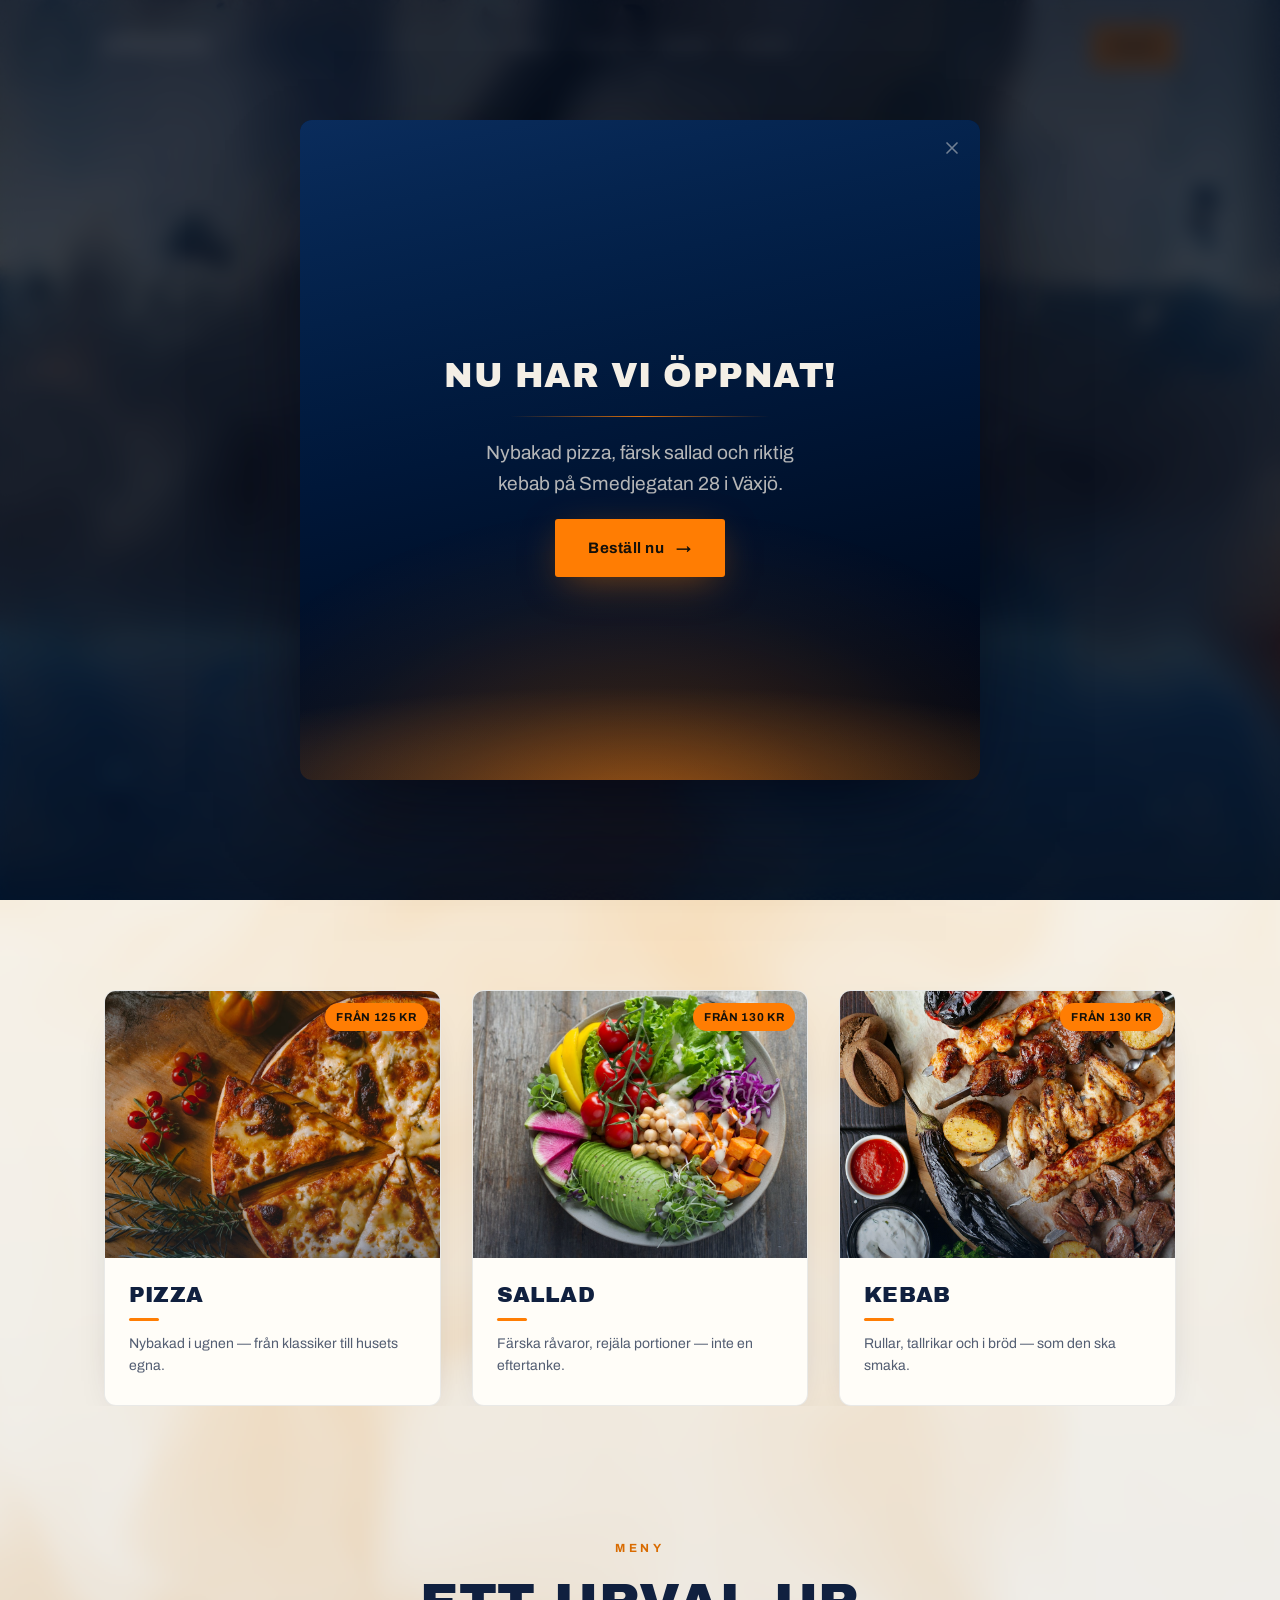
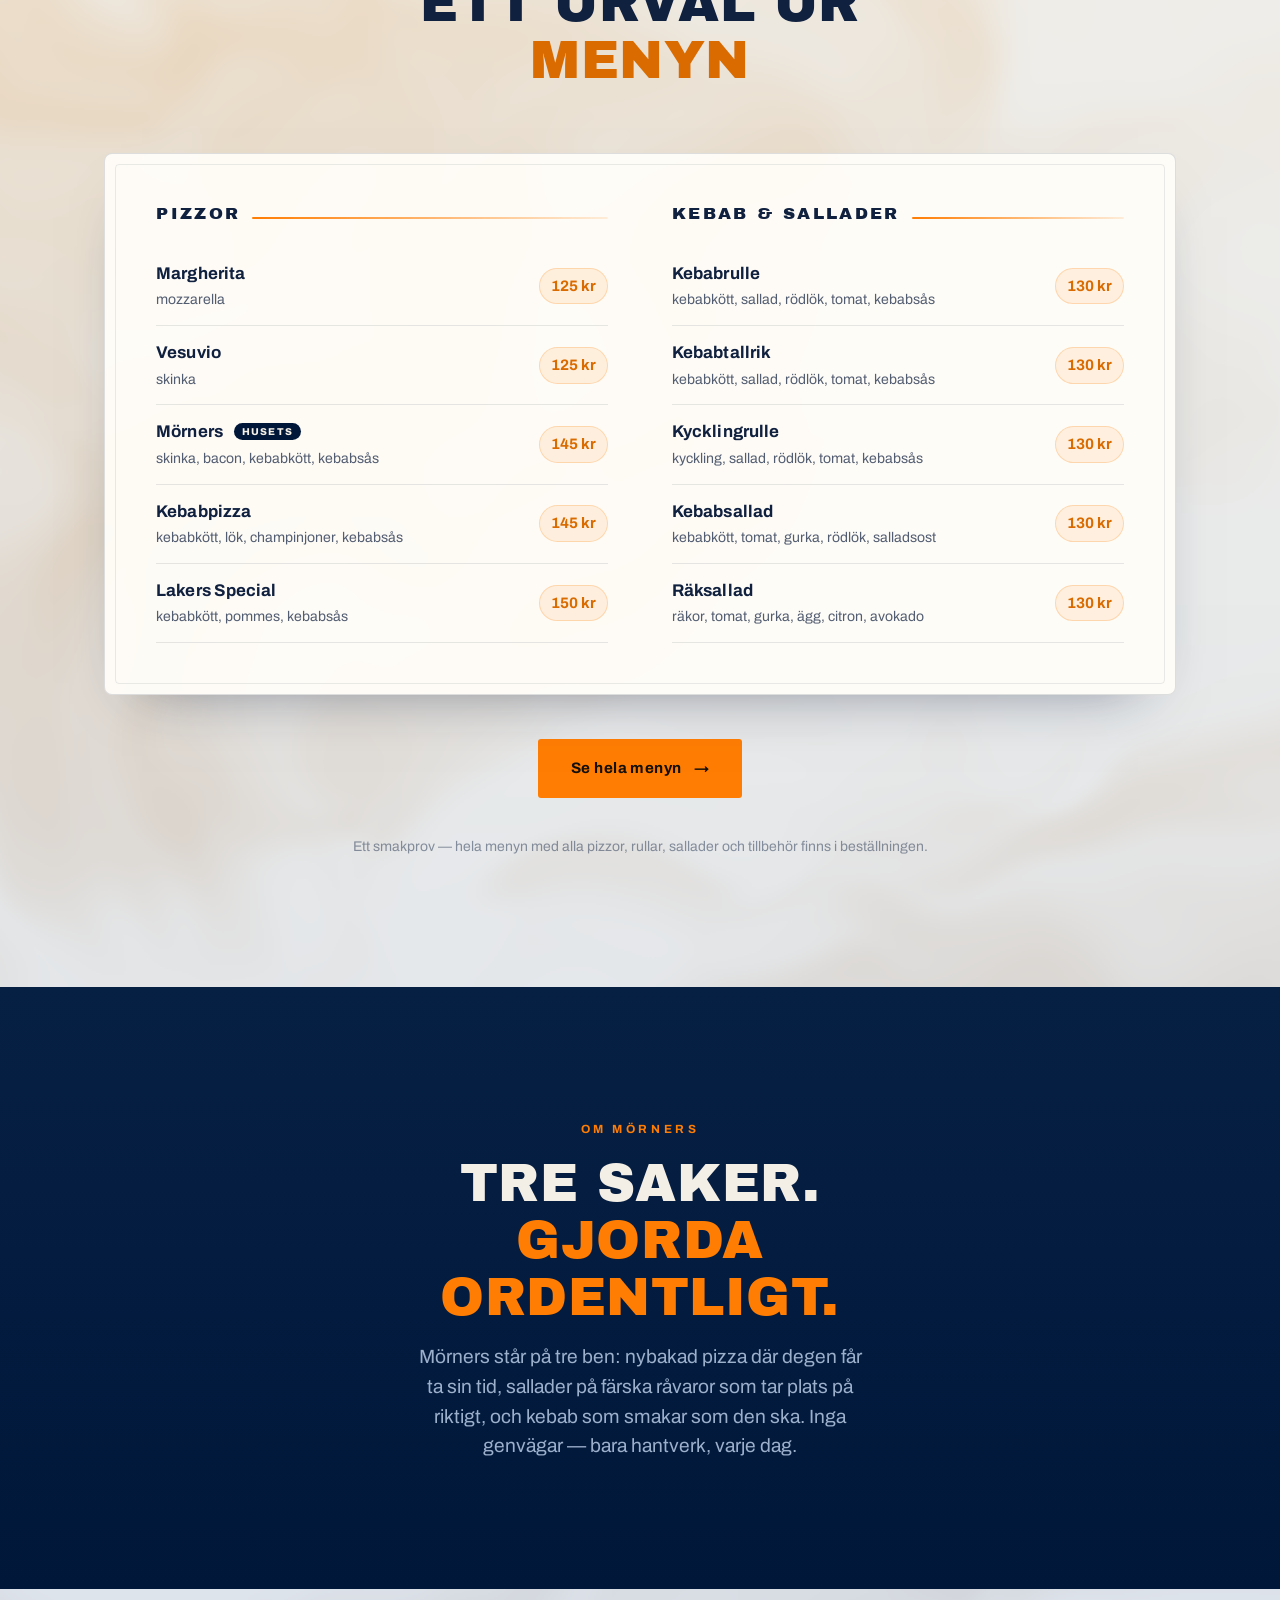
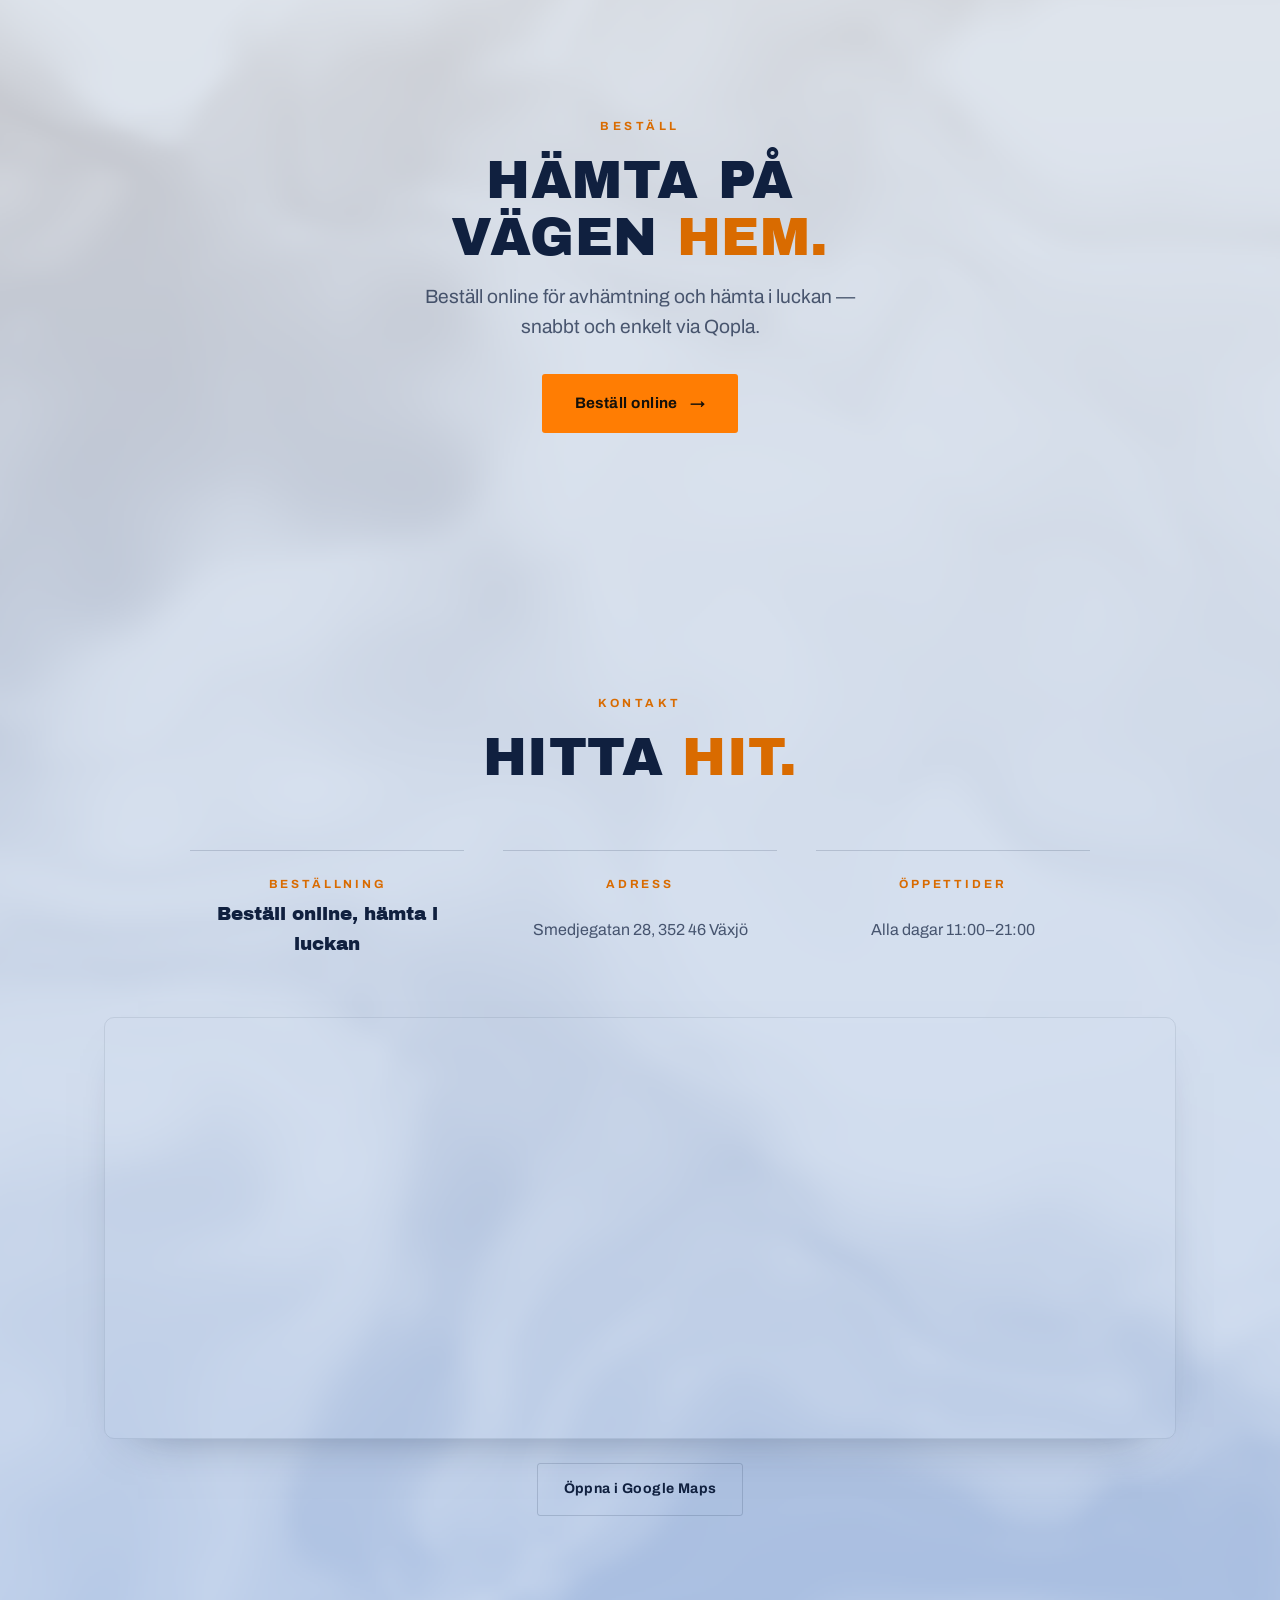
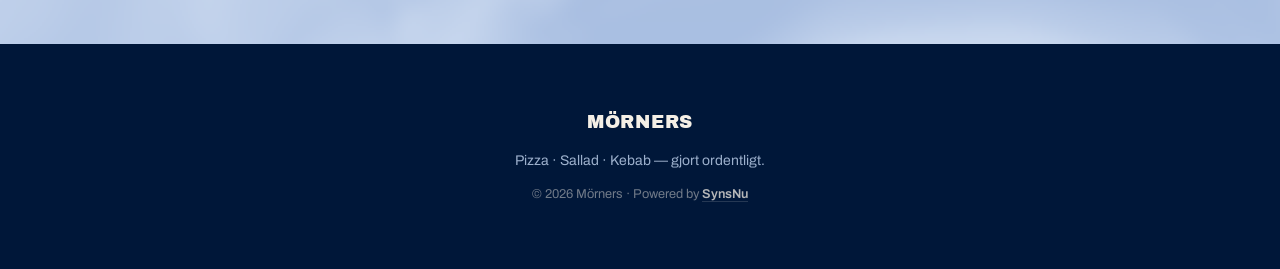
<file: index.html>
<!DOCTYPE html>
<html lang="sv">
<head>
<meta charset="UTF-8">
<meta name="viewport" content="width=device-width, initial-scale=1">
<script>document.documentElement.className += ' js';</script>

<title>Mörners — Pizza · Sallad · Kebab</title>
<meta name="description" content="Mörners i Växjö — nybakad pizza, färsk sallad och riktig kebab på Smedjegatan 28. Öppet alla dagar 11–21. Beställ online för avhämtning.">
<meta name="theme-color" content="#001739">

<meta property="og:title" content="Mörners — Pizza · Sallad · Kebab">
<meta property="og:description" content="Nybakad pizza, färsk sallad och riktig kebab i Växjö. Beställ online för avhämtning.">
<meta property="og:type" content="restaurant">
<meta property="og:locale" content="sv_SE">
<meta property="og:url" content="https://morners-launch.vercel.app/">
<meta property="og:site_name" content="Mörners">
<meta property="og:image" content="https://morners-launch.vercel.app/assets/og-image.jpg">
<meta property="og:image:width" content="1200">
<meta property="og:image:height" content="630">
<meta property="og:image:alt" content="Mörners — Pizza, Sallad, Kebab i Växjö">
<meta name="twitter:card" content="summary_large_image">
<meta name="twitter:title" content="Mörners — Pizza · Sallad · Kebab">
<meta name="twitter:description" content="Nybakad pizza, färsk sallad och riktig kebab i Växjö. Beställ online för avhämtning.">
<meta name="twitter:image" content="https://morners-launch.vercel.app/assets/og-image.jpg">
<link rel="canonical" href="https://morners-launch.vercel.app/">
<meta name="robots" content="index, follow">
<meta name="geo.region" content="SE-G">
<meta name="geo.placename" content="Växjö">
<script type="application/ld+json">
{ "@context":"https://schema.org","@type":"Restaurant",
  "name":"Mörners",
  "servesCuisine":["Pizza","Salad","Kebab"],
  "address":{"@type":"PostalAddress","streetAddress":"Smedjegatan 28","postalCode":"352 46","addressLocality":"Växjö","addressCountry":"SE"},
  "menu":"https://qopla.com/restaurant/morners/qEQ3g3j42O/order",
  "potentialAction":{"@type":"OrderAction","target":{"@type":"EntryPoint","urlTemplate":"https://qopla.com/restaurant/morners/qEQ3g3j42O/order","inLanguage":"sv-SE","actionPlatform":["http://schema.org/DesktopWebPlatform","http://schema.org/MobileWebPlatform"]},"deliveryMethod":"http://purl.org/goodrelations/v1#DirectPickup"},
  "openingHoursSpecification":[{"@type":"OpeningHoursSpecification","dayOfWeek":["Monday","Tuesday","Wednesday","Thursday","Friday","Saturday","Sunday"],"opens":"11:00","closes":"21:00"}],
  "description":"Nybakad pizza, färsk sallad och riktig kebab i Växjö. Beställ online för avhämtning."
}
</script>

<link rel="icon" type="image/png" sizes="32x32" href="assets/icons/favicon-32.png">
<link rel="icon" type="image/png" sizes="512x512" href="assets/icons/favicon-512.png">
<link rel="apple-touch-icon" href="assets/icons/apple-touch-icon.png">
<link rel="manifest" href="site.webmanifest">
<link rel="preconnect" href="https://fonts.googleapis.com">
<link rel="preconnect" href="https://fonts.gstatic.com" crossorigin>
<link rel="stylesheet" href="https://fonts.googleapis.com/css2?family=Archivo+Black&family=Archivo:wght@400;500;600;700&display=swap">
<link rel="stylesheet" href="styles/app.css">
</head>

<body>


<a class="skip" href="#main">Hoppa till innehåll</a>

<!-- NAV -->
<header class="nav" id="nav">
  <div class="nav__in wrap">
    <a class="brand" href="#top" aria-label="Mörners">Mörners</a>
    <nav class="nav__links" aria-label="Huvudmeny">
      <a href="#meny">Meny</a>
      <a href="#om">Om oss</a>
      <a href="#bestall">Beställ</a>
      <a href="#kontakt">Kontakt</a>
    </nav>
    <a class="btn btn--primary nav__cta" href="#" data-qopla>Beställ</a>
    <button class="burger" id="burger" aria-label="Öppna meny" aria-expanded="false" aria-controls="drawer"><span></span><span></span><span></span></button>
  </div>
</header>

<!-- DRAWER -->
<div class="drawer" id="drawer" aria-label="Mobilmeny">
  <a href="#meny" data-close>Meny</a>
  <a href="#om" data-close>Om oss</a>
  <a href="#bestall" data-close>Beställ</a>
  <a href="#kontakt" data-close>Kontakt</a>
  <a class="btn btn--primary" href="#" data-qopla>Beställ online</a>
</div>

<main id="main">

  <!-- HERO — logotypen är hjälten, glöd bakom -->
  <section class="hero" id="top">
    <img class="hero__bg" src="assets/photos/beer-hero.jpg" alt="" aria-hidden="true" fetchpriority="high">
    <div class="hero__tint" aria-hidden="true"></div>
    <div class="wrap hero__in">
      <h1 class="hero__h1"><img class="hero__logo" src="assets/morners-logo.png" alt="Mörners — Pizza, Sallad, Kebab i Växjö" fetchpriority="high"></h1>
      <p class="hero__open" data-reveal><span class="tick" aria-hidden="true"></span>Nybakat · Färskt · Riktigt<span class="tick" aria-hidden="true"></span></p>
      <p class="hero__lead" data-reveal>Nybakad pizza, färsk sallad och riktig kebab — gjort ordentligt, varje gång.</p>
      <div class="hero__cta" data-reveal>
        <a class="btn btn--primary btn--lg" href="#" data-qopla>Beställ online <span aria-hidden="true">→</span></a>
        <a class="btn btn--ghost btn--lg" href="#meny">Se menyn</a>
      </div>
      <p class="hero__badge" data-reveal>Smedjegatan 28, Växjö · Beställ online för avhämtning och hämta i luckan.</p>
    </div>
  </section>

  <!-- MATTRIO -->
  <section class="foodtrio" aria-label="Pizza, sallad och kebab" data-fog>
    <div class="wrap">
      <div class="foodtrio__grid" data-stagger>
        <figure class="food" data-reveal>
          <div class="food__img"><img src="assets/photos/pizza.jpg" alt="Nybakad pizza med smält ost" loading="lazy" decoding="async"><span class="food__from">från 125 kr</span></div>
          <figcaption class="food__body">
            <h3>Pizza</h3>
            <p>Nybakad i ugnen — från klassiker till husets egna.</p>
          </figcaption>
        </figure>
        <figure class="food" data-reveal>
          <div class="food__img"><img src="assets/photos/sallad.jpg" alt="Färsk sallad med avokado och grönsaker" loading="lazy" decoding="async"><span class="food__from">från 130 kr</span></div>
          <figcaption class="food__body">
            <h3>Sallad</h3>
            <p>Färska råvaror, rejäla portioner — inte en eftertanke.</p>
          </figcaption>
        </figure>
        <figure class="food" data-reveal>
          <div class="food__img"><img src="assets/photos/kebab.jpg" alt="Grillat kebabkött med tillbehör" loading="lazy" decoding="async"><span class="food__from">från 130 kr</span></div>
          <figcaption class="food__body">
            <h3>Kebab</h3>
            <p>Rullar, tallrikar och i bröd — som den ska smaka.</p>
          </figcaption>
        </figure>
      </div>
    </div>
  </section>

  <!-- MENY -->
  <section class="section menysec" id="meny" data-fog>
    <div class="wrap">
      <div class="head center" data-reveal>
        <p class="tag">Meny</p>
        <h2>Ett urval ur <span class="em">menyn</span></h2>
      </div>

      <div class="menukort">
        <div class="menu">
          <div class="menu__col">
            <h3 class="menu__cat" data-reveal>Pizzor</h3>
            <div data-stagger>
              <div class="mrow" data-reveal><span class="mrow__t">Margherita</span><span class="mrow__d">mozzarella</span><span class="mrow__p">125 kr</span></div>
              <div class="mrow" data-reveal><span class="mrow__t">Vesuvio</span><span class="mrow__d">skinka</span><span class="mrow__p">125 kr</span></div>
              <div class="mrow" data-reveal><span class="mrow__t">Mörners <i class="mrow__badge">husets</i></span><span class="mrow__d">skinka, bacon, kebabkött, kebabsås</span><span class="mrow__p">145 kr</span></div>
              <div class="mrow" data-reveal><span class="mrow__t">Kebabpizza</span><span class="mrow__d">kebabkött, lök, champinjoner, kebabsås</span><span class="mrow__p">145 kr</span></div>
              <div class="mrow" data-reveal><span class="mrow__t">Lakers Special</span><span class="mrow__d">kebabkött, pommes, kebabsås</span><span class="mrow__p">150 kr</span></div>
            </div>
          </div>
          <div class="menu__col">
            <h3 class="menu__cat" data-reveal>Kebab &amp; sallader</h3>
            <div data-stagger>
              <div class="mrow" data-reveal><span class="mrow__t">Kebabrulle</span><span class="mrow__d">kebabkött, sallad, rödlök, tomat, kebabsås</span><span class="mrow__p">130 kr</span></div>
              <div class="mrow" data-reveal><span class="mrow__t">Kebabtallrik</span><span class="mrow__d">kebabkött, sallad, rödlök, tomat, kebabsås</span><span class="mrow__p">130 kr</span></div>
              <div class="mrow" data-reveal><span class="mrow__t">Kycklingrulle</span><span class="mrow__d">kyckling, sallad, rödlök, tomat, kebabsås</span><span class="mrow__p">130 kr</span></div>
              <div class="mrow" data-reveal><span class="mrow__t">Kebabsallad</span><span class="mrow__d">kebabkött, tomat, gurka, rödlök, salladsost</span><span class="mrow__p">130 kr</span></div>
              <div class="mrow" data-reveal><span class="mrow__t">Räksallad</span><span class="mrow__d">räkor, tomat, gurka, ägg, citron, avokado</span><span class="mrow__p">130 kr</span></div>
            </div>
          </div>
        </div>
      </div>
      <div class="menu__more" data-reveal>
        <a class="btn btn--primary btn--lg" href="meny.html">Se hela menyn <span aria-hidden="true">→</span></a>
      </div>
      <p class="menu__note" data-reveal>Ett smakprov — hela menyn med alla pizzor, rullar, sallader och tillbehör finns i beställningen.</p>
    </div>
  </section>

  <!-- OM -->
  <section class="section omband" id="om">
    <div class="wrap omband__in">
      <p class="tag" data-reveal>Om Mörners</p>
      <h2 data-reveal>Tre saker. <span class="em">Gjorda ordentligt.</span></h2>
      <p class="lead" data-reveal>Mörners står på tre ben: nybakad pizza där degen får ta sin tid, sallader på färska råvaror som tar plats på riktigt, och kebab som smakar som den ska. Inga genvägar — bara hantverk, varje dag.</p>
    </div>
  </section>

  <!-- BESTÄLL -->
  <section class="section orderband" id="bestall" data-fog>
    <div class="wrap orderband__in">
      <p class="tag" data-reveal>Beställ</p>
      <h2 data-reveal>Hämta på vägen <span class="em">hem.</span></h2>
      <p class="lead" data-reveal>Beställ online för avhämtning och hämta i luckan — snabbt och enkelt via Qopla.</p>
      <div class="orderband__cta" data-reveal>
        <a class="btn btn--primary btn--lg" href="#" data-qopla>Beställ online <span aria-hidden="true">→</span></a>
      </div>
    </div>
  </section>

  <!-- KONTAKT -->
  <section class="section kontaktsec" id="kontakt" data-fog>
    <div class="wrap">
      <div class="head center" data-reveal>
        <p class="tag">Kontakt</p>
        <h2>Hitta <span class="em">hit.</span></h2>
      </div>
      <div class="kontakt" data-stagger>
        <div class="kontakt__item" data-reveal><span class="k">Beställning</span><a href="#" data-qopla>Beställ online, hämta i luckan</a></div>
        <div class="kontakt__item" data-reveal><span class="k">Adress</span><span class="v">Smedjegatan 28, 352 46 Växjö</span></div>
        <div class="kontakt__item" data-reveal><span class="k">Öppettider</span><span class="v">Alla dagar 11:00–21:00</span></div>
      </div>
      <div class="kartan" data-reveal>
        <iframe title="Karta — Mörners, Smedjegatan 28, Växjö" src="https://maps.google.com/maps?q=Smedjegatan%2028%2C%20352%2046%20V%C3%A4xj%C3%B6&t=&z=15&ie=UTF8&iwloc=&output=embed" loading="lazy" referrerpolicy="no-referrer-when-downgrade" allowfullscreen></iframe>
      </div>
      <div class="kartan__cta" data-reveal>
        <a class="btn btn--ghost" href="https://maps.google.com/?q=Smedjegatan+28,+352+46+V%C3%A4xj%C3%B6" target="_blank" rel="noopener">Öppna i Google Maps</a>
      </div>
    </div>
  </section>

</main>

<!-- FOOTER -->
<footer class="foot">
  <div class="wrap foot__in">
    <span class="brand">Mörners</span>
    <p class="foot__tag">Pizza · Sallad · Kebab — gjort ordentligt.</p>
    <p class="foot__legal">© <span data-year>2026</span> Mörners · Powered by <a class="foot__syns" href="https://www.synsnumedia.se/" target="_blank" rel="noopener">SynsNu</a></p>
  </div>
</footer>

<div class="mobilebar" id="mobilebar" aria-hidden="true">
  <a class="btn btn--primary" href="#" data-qopla>Beställ online</a>
</div>

  <!-- Öppningsavisering. Stängs med krysset, Escape eller klick utanför.
       <dialog> ger fokusfälla + Escape gratis — ingen egen tangentbordskod. -->
  <dialog class="oppnar" id="oppnar" aria-labelledby="oppnarRubrik" tabindex="-1" autofocus>
    <form method="dialog" class="oppnar__stang">
      <button class="oppnar__x" value="stang" aria-label="Stäng meddelandet">
        <svg viewBox="0 0 24 24" width="20" height="20" fill="none" stroke="currentColor"
             stroke-width="2" stroke-linecap="round" aria-hidden="true">
          <path d="M6 6l12 12M18 6L6 18"/>
        </svg>
      </button>
    </form>
    <div class="oppnar__in">
      <h2 class="oppnar__rubrik" id="oppnarRubrik">Nu har vi öppnat!</h2>
      <hr class="oppnar__linje" aria-hidden="true">
      <p class="oppnar__text">
        Nybakad pizza, färsk sallad och riktig kebab
        på Smedjegatan 28 i Växjö.
      </p>
      <a class="btn btn--primary btn--lg" href="#" data-qopla>Beställ nu <span aria-hidden="true">→</span></a>
    </div>
  </dialog>

<script src="scripts/main.js"></script>
<script src="scripts/hero-fog.js"></script>
<script src="scripts/fog.js"></script>
</body>
</html>
</file>
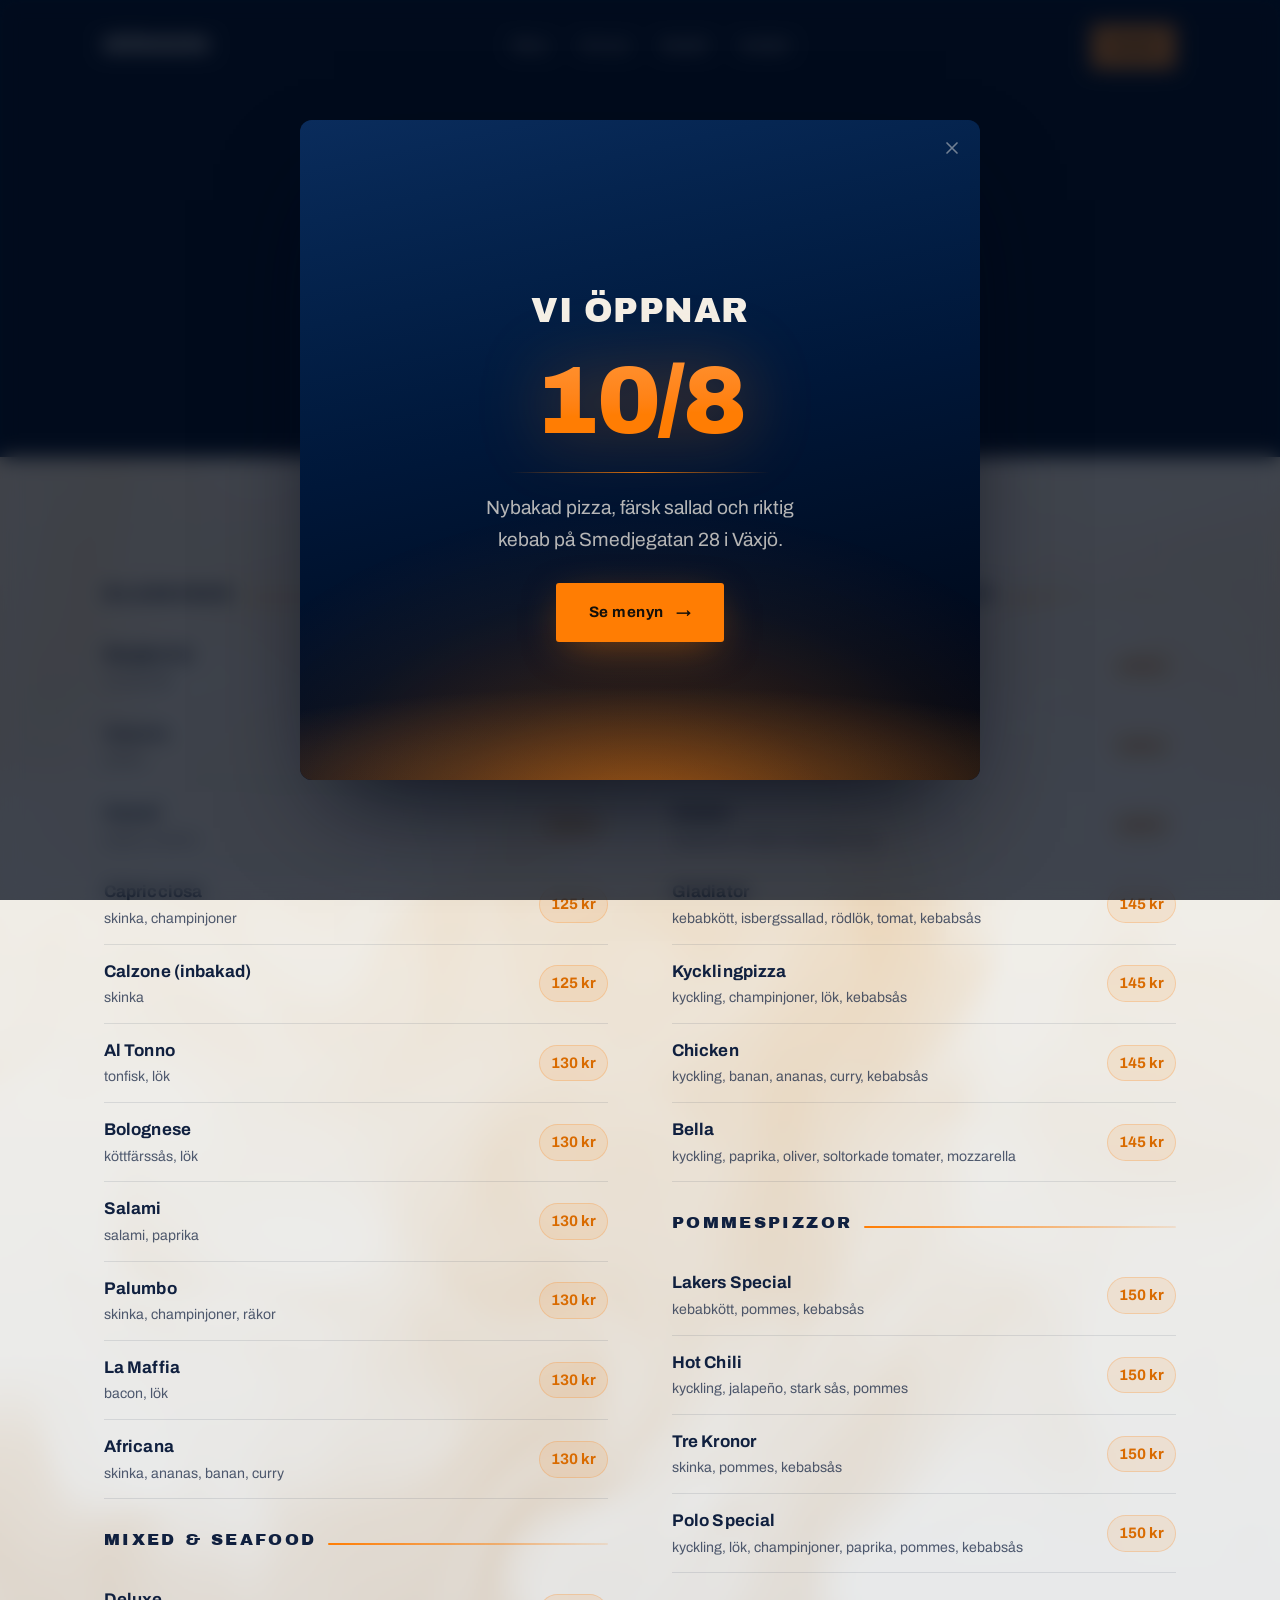
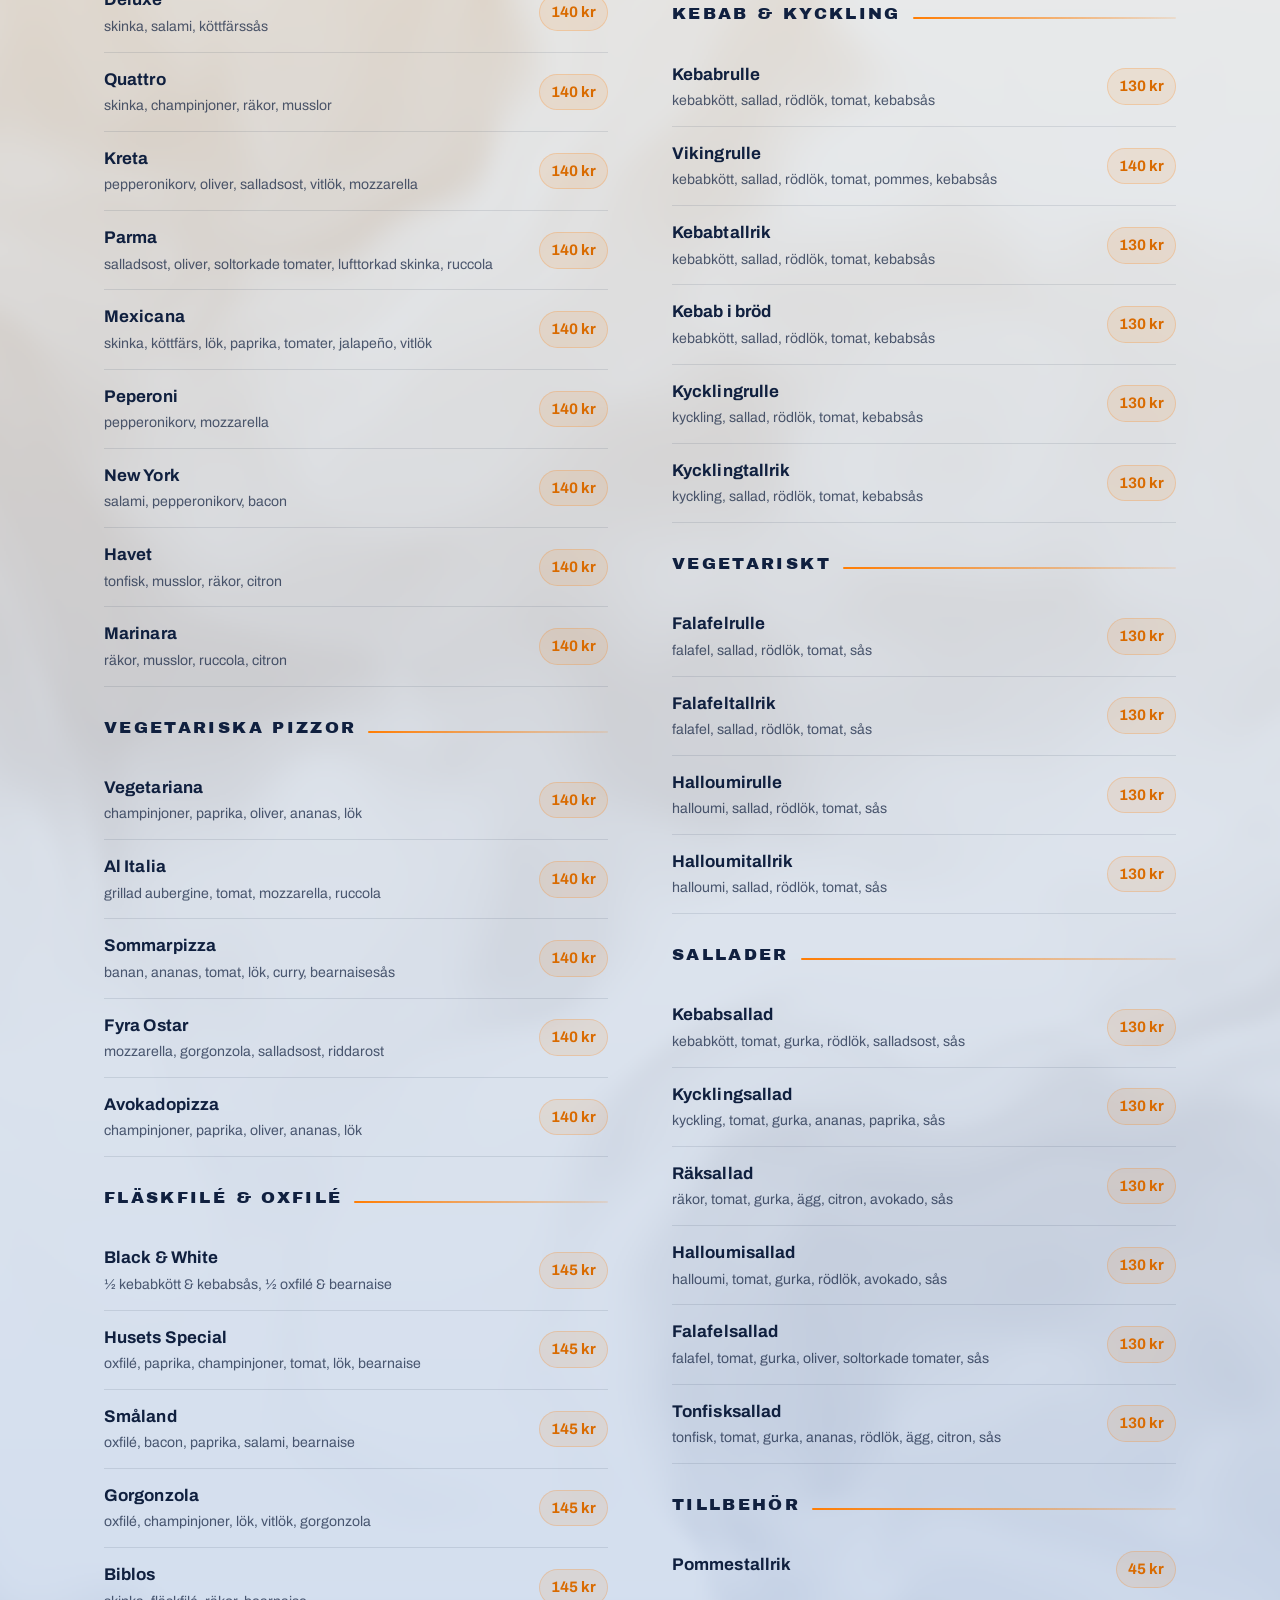
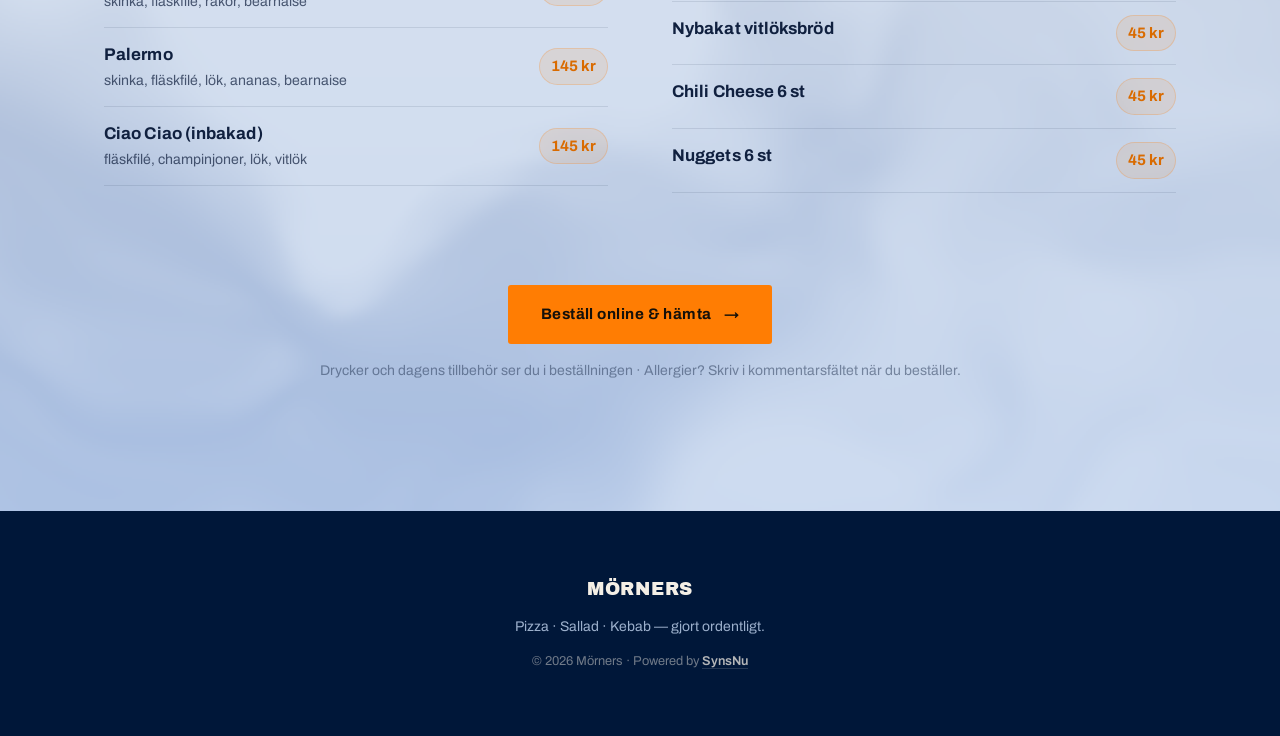
<file: meny.html>
<!DOCTYPE html>
<html lang="sv">
<head>
<meta charset="UTF-8">
<meta name="viewport" content="width=device-width, initial-scale=1">
<script>document.documentElement.className += ' js';</script>

<title>Meny — Mörners · Pizza, Sallad &amp; Kebab i Växjö</title>
<meta name="description" content="Hela menyn hos Mörners i Växjö — pizzor från 125 kr, kebabrullar, tallrikar, sallader och tillbehör. Beställ online för avhämtning.">
<meta name="theme-color" content="#001739">

<meta property="og:title" content="Meny — Mörners · Pizza, Sallad &amp; Kebab i Växjö">
<meta property="og:description" content="Hela menyn hos Mörners i Växjö — pizzor från 125 kr, kebab, sallader och tillbehör.">
<meta property="og:type" content="restaurant">
<meta property="og:locale" content="sv_SE">
<meta property="og:url" content="https://morners-launch.vercel.app/meny.html">
<meta property="og:site_name" content="Mörners">
<meta property="og:image" content="https://morners-launch.vercel.app/assets/og-image.jpg">
<meta property="og:image:width" content="1200">
<meta property="og:image:height" content="630">
<meta name="twitter:card" content="summary_large_image">
<meta name="twitter:title" content="Meny — Mörners, Växjö">
<meta name="twitter:description" content="Hela menyn: pizzor från 125 kr, kebabrullar, tallrikar, sallader och tillbehör.">
<meta name="twitter:image" content="https://morners-launch.vercel.app/assets/og-image.jpg">
<link rel="canonical" href="https://morners-launch.vercel.app/meny.html">
<meta name="robots" content="index, follow">
<script type="application/ld+json">
{ "@context":"https://schema.org","@type":"Restaurant",
  "name":"Mörners",
  "servesCuisine":["Pizza","Salad","Kebab"],
  "address":{"@type":"PostalAddress","streetAddress":"Smedjegatan 28","postalCode":"352 46","addressLocality":"Växjö","addressCountry":"SE"},
  "menu":"https://qopla.com/restaurant/morners/qEQ3g3j42O/order",
  "openingHoursSpecification":[{"@type":"OpeningHoursSpecification","dayOfWeek":["Monday","Tuesday","Wednesday","Thursday","Friday","Saturday","Sunday"],"opens":"11:00","closes":"21:00"}],
  "description":"Nybakad pizza, färsk sallad och riktig kebab i Växjö. Beställ online för avhämtning."
}
</script>

<link rel="icon" type="image/png" sizes="32x32" href="assets/icons/favicon-32.png">
<link rel="icon" type="image/png" sizes="512x512" href="assets/icons/favicon-512.png">
<link rel="apple-touch-icon" href="assets/icons/apple-touch-icon.png">
<link rel="preconnect" href="https://fonts.googleapis.com">
<link rel="preconnect" href="https://fonts.gstatic.com" crossorigin>
<link rel="stylesheet" href="https://fonts.googleapis.com/css2?family=Archivo+Black&family=Archivo:wght@400;500;600;700&display=swap">
<link rel="stylesheet" href="styles/app.css">
<script type="application/ld+json">
{ "@context":"https://schema.org","@type":"Menu","name":"Mörners meny",
  "url":"https://morners-launch.vercel.app/meny.html",
  "inLanguage":"sv-SE",
  "provider":{"@type":"Restaurant","name":"Mörners",
    "address":{"@type":"PostalAddress","streetAddress":"Smedjegatan 28","postalCode":"352 46","addressLocality":"Växjö","addressCountry":"SE"}},
  "hasMenuSection":[
    {"@type":"MenuSection","name":"Klassiker"},{"@type":"MenuSection","name":"Mixed & Seafood"},
    {"@type":"MenuSection","name":"Vegetariska pizzor"},{"@type":"MenuSection","name":"Fläskfilé & Oxfilé"},
    {"@type":"MenuSection","name":"Kebab- & kycklingpizzor"},{"@type":"MenuSection","name":"Pommespizzor"},
    {"@type":"MenuSection","name":"Kebab & kyckling"},{"@type":"MenuSection","name":"Vegetariskt"},
    {"@type":"MenuSection","name":"Sallader"},{"@type":"MenuSection","name":"Tillbehör"}]
}
</script>
<link rel="manifest" href="site.webmanifest">
</head>

<body>


<a class="skip" href="#main">Hoppa till innehåll</a>

<body class="menypage-body">
<a class="skip" href="#main">Hoppa till innehåll</a>

<!-- NAV -->
<header class="nav" id="nav">
  <div class="nav__in wrap">
    <a class="brand" href="index.html" aria-label="Mörners">Mörners</a>
    <nav class="nav__links" aria-label="Huvudmeny">
      <a href="meny.html">Meny</a>
      <a href="index.html#om">Om oss</a>
      <a href="index.html#bestall">Beställ</a>
      <a href="index.html#kontakt">Kontakt</a>
    </nav>
    <a class="btn btn--primary nav__cta" href="#" data-qopla>Beställ</a>
    <button class="burger" id="burger" aria-label="Öppna meny" aria-expanded="false" aria-controls="drawer"><span></span><span></span><span></span></button>
  </div>
</header>

<!-- DRAWER -->
<div class="drawer" id="drawer" aria-label="Mobilmeny">
  <a href="meny.html" data-close>Meny</a>
  <a href="index.html#om" data-close>Om oss</a>
  <a href="index.html#bestall" data-close>Beställ</a>
  <a href="index.html#kontakt" data-close>Kontakt</a>
  <a class="btn btn--primary" href="#" data-qopla>Beställ online</a>
</div>

<main id="main">

  <section class="page-hero">
    <div class="wrap">
      <p class="tag">Meny</p>
      <h1>Hela <span class="em">menyn</span></h1>
      <p class="lead">Nybakad pizza, färsk sallad och riktig kebab — allt vi gör, med priser.</p>
      <a class="btn btn--primary btn--lg" href="#" data-qopla>Beställ online <span aria-hidden="true">→</span></a>
    </div>
  </section>

  <section class="section menypage" data-fog>
    <div class="wrap">
      <div class="menycols">
        <div class="menyblock" data-stagger>
          <h2 class="menu__cat" data-reveal>Klassiker</h2>
          <div class="mrow" data-reveal><span class="mrow__t">Margherita</span><span class="mrow__d">mozzarella</span><span class="mrow__p">125 kr</span></div>
          <div class="mrow" data-reveal><span class="mrow__t">Vesuvio</span><span class="mrow__d">skinka</span><span class="mrow__p">125 kr</span></div>
          <div class="mrow" data-reveal><span class="mrow__t">Hawaii</span><span class="mrow__d">skinka, ananas</span><span class="mrow__p">125 kr</span></div>
          <div class="mrow" data-reveal><span class="mrow__t">Capricciosa</span><span class="mrow__d">skinka, champinjoner</span><span class="mrow__p">125 kr</span></div>
          <div class="mrow" data-reveal><span class="mrow__t">Calzone (inbakad)</span><span class="mrow__d">skinka</span><span class="mrow__p">125 kr</span></div>
          <div class="mrow" data-reveal><span class="mrow__t">Al Tonno</span><span class="mrow__d">tonfisk, lök</span><span class="mrow__p">130 kr</span></div>
          <div class="mrow" data-reveal><span class="mrow__t">Bolognese</span><span class="mrow__d">köttfärssås, lök</span><span class="mrow__p">130 kr</span></div>
          <div class="mrow" data-reveal><span class="mrow__t">Salami</span><span class="mrow__d">salami, paprika</span><span class="mrow__p">130 kr</span></div>
          <div class="mrow" data-reveal><span class="mrow__t">Palumbo</span><span class="mrow__d">skinka, champinjoner, räkor</span><span class="mrow__p">130 kr</span></div>
          <div class="mrow" data-reveal><span class="mrow__t">La Maffia</span><span class="mrow__d">bacon, lök</span><span class="mrow__p">130 kr</span></div>
          <div class="mrow" data-reveal><span class="mrow__t">Africana</span><span class="mrow__d">skinka, ananas, banan, curry</span><span class="mrow__p">130 kr</span></div>
        </div>
        <div class="menyblock" data-stagger>
          <h2 class="menu__cat" data-reveal>Mixed &amp; Seafood</h2>
          <div class="mrow" data-reveal><span class="mrow__t">Deluxe</span><span class="mrow__d">skinka, salami, köttfärssås</span><span class="mrow__p">140 kr</span></div>
          <div class="mrow" data-reveal><span class="mrow__t">Quattro</span><span class="mrow__d">skinka, champinjoner, räkor, musslor</span><span class="mrow__p">140 kr</span></div>
          <div class="mrow" data-reveal><span class="mrow__t">Kreta</span><span class="mrow__d">pepperonikorv, oliver, salladsost, vitlök, mozzarella</span><span class="mrow__p">140 kr</span></div>
          <div class="mrow" data-reveal><span class="mrow__t">Parma</span><span class="mrow__d">salladsost, oliver, soltorkade tomater, lufttorkad skinka, ruccola</span><span class="mrow__p">140 kr</span></div>
          <div class="mrow" data-reveal><span class="mrow__t">Mexicana</span><span class="mrow__d">skinka, köttfärs, lök, paprika, tomater, jalapeño, vitlök</span><span class="mrow__p">140 kr</span></div>
          <div class="mrow" data-reveal><span class="mrow__t">Peperoni</span><span class="mrow__d">pepperonikorv, mozzarella</span><span class="mrow__p">140 kr</span></div>
          <div class="mrow" data-reveal><span class="mrow__t">New York</span><span class="mrow__d">salami, pepperonikorv, bacon</span><span class="mrow__p">140 kr</span></div>
          <div class="mrow" data-reveal><span class="mrow__t">Havet</span><span class="mrow__d">tonfisk, musslor, räkor, citron</span><span class="mrow__p">140 kr</span></div>
          <div class="mrow" data-reveal><span class="mrow__t">Marinara</span><span class="mrow__d">räkor, musslor, ruccola, citron</span><span class="mrow__p">140 kr</span></div>
        </div>
        <div class="menyblock" data-stagger>
          <h2 class="menu__cat" data-reveal>Vegetariska pizzor</h2>
          <div class="mrow" data-reveal><span class="mrow__t">Vegetariana</span><span class="mrow__d">champinjoner, paprika, oliver, ananas, lök</span><span class="mrow__p">140 kr</span></div>
          <div class="mrow" data-reveal><span class="mrow__t">Al Italia</span><span class="mrow__d">grillad aubergine, tomat, mozzarella, ruccola</span><span class="mrow__p">140 kr</span></div>
          <div class="mrow" data-reveal><span class="mrow__t">Sommarpizza</span><span class="mrow__d">banan, ananas, tomat, lök, curry, bearnaisesås</span><span class="mrow__p">140 kr</span></div>
          <div class="mrow" data-reveal><span class="mrow__t">Fyra Ostar</span><span class="mrow__d">mozzarella, gorgonzola, salladsost, riddarost</span><span class="mrow__p">140 kr</span></div>
          <div class="mrow" data-reveal><span class="mrow__t">Avokadopizza</span><span class="mrow__d">champinjoner, paprika, oliver, ananas, lök</span><span class="mrow__p">140 kr</span></div>
        </div>
        <div class="menyblock" data-stagger>
          <h2 class="menu__cat" data-reveal>Fläskfilé &amp; Oxfilé</h2>
          <div class="mrow" data-reveal><span class="mrow__t">Black &amp; White</span><span class="mrow__d">½ kebabkött &amp; kebabsås, ½ oxfilé &amp; bearnaise</span><span class="mrow__p">145 kr</span></div>
          <div class="mrow" data-reveal><span class="mrow__t">Husets Special</span><span class="mrow__d">oxfilé, paprika, champinjoner, tomat, lök, bearnaise</span><span class="mrow__p">145 kr</span></div>
          <div class="mrow" data-reveal><span class="mrow__t">Småland</span><span class="mrow__d">oxfilé, bacon, paprika, salami, bearnaise</span><span class="mrow__p">145 kr</span></div>
          <div class="mrow" data-reveal><span class="mrow__t">Gorgonzola</span><span class="mrow__d">oxfilé, champinjoner, lök, vitlök, gorgonzola</span><span class="mrow__p">145 kr</span></div>
          <div class="mrow" data-reveal><span class="mrow__t">Biblos</span><span class="mrow__d">skinka, fläskfilé, räkor, bearnaise</span><span class="mrow__p">145 kr</span></div>
          <div class="mrow" data-reveal><span class="mrow__t">Palermo</span><span class="mrow__d">skinka, fläskfilé, lök, ananas, bearnaise</span><span class="mrow__p">145 kr</span></div>
          <div class="mrow" data-reveal><span class="mrow__t">Ciao Ciao (inbakad)</span><span class="mrow__d">fläskfilé, champinjoner, lök, vitlök</span><span class="mrow__p">145 kr</span></div>
        </div>
        <div class="menyblock" data-stagger>
          <h2 class="menu__cat" data-reveal>Kebab- &amp; kycklingpizzor</h2>
          <div class="mrow" data-reveal><span class="mrow__t">Kebabpizza</span><span class="mrow__d">kebabkött, lök, champinjoner, kebabsås</span><span class="mrow__p">145 kr</span></div>
          <div class="mrow" data-reveal><span class="mrow__t">Mörners <i class="mrow__badge">husets</i></span><span class="mrow__d">skinka, bacon, kebabkött, kebabsås</span><span class="mrow__p">145 kr</span></div>
          <div class="mrow" data-reveal><span class="mrow__t">Greken</span><span class="mrow__d">salladsost, rödlök, kebabkött, sås</span><span class="mrow__p">145 kr</span></div>
          <div class="mrow" data-reveal><span class="mrow__t">Gladiator</span><span class="mrow__d">kebabkött, isbergssallad, rödlök, tomat, kebabsås</span><span class="mrow__p">145 kr</span></div>
          <div class="mrow" data-reveal><span class="mrow__t">Kycklingpizza</span><span class="mrow__d">kyckling, champinjoner, lök, kebabsås</span><span class="mrow__p">145 kr</span></div>
          <div class="mrow" data-reveal><span class="mrow__t">Chicken</span><span class="mrow__d">kyckling, banan, ananas, curry, kebabsås</span><span class="mrow__p">145 kr</span></div>
          <div class="mrow" data-reveal><span class="mrow__t">Bella</span><span class="mrow__d">kyckling, paprika, oliver, soltorkade tomater, mozzarella</span><span class="mrow__p">145 kr</span></div>
        </div>
        <div class="menyblock" data-stagger>
          <h2 class="menu__cat" data-reveal>Pommespizzor</h2>
          <div class="mrow" data-reveal><span class="mrow__t">Lakers Special</span><span class="mrow__d">kebabkött, pommes, kebabsås</span><span class="mrow__p">150 kr</span></div>
          <div class="mrow" data-reveal><span class="mrow__t">Hot Chili</span><span class="mrow__d">kyckling, jalapeño, stark sås, pommes</span><span class="mrow__p">150 kr</span></div>
          <div class="mrow" data-reveal><span class="mrow__t">Tre Kronor</span><span class="mrow__d">skinka, pommes, kebabsås</span><span class="mrow__p">150 kr</span></div>
          <div class="mrow" data-reveal><span class="mrow__t">Polo Special</span><span class="mrow__d">kyckling, lök, champinjoner, paprika, pommes, kebabsås</span><span class="mrow__p">150 kr</span></div>
        </div>
        <div class="menyblock" data-stagger>
          <h2 class="menu__cat" data-reveal>Kebab &amp; kyckling</h2>
          <div class="mrow" data-reveal><span class="mrow__t">Kebabrulle</span><span class="mrow__d">kebabkött, sallad, rödlök, tomat, kebabsås</span><span class="mrow__p">130 kr</span></div>
          <div class="mrow" data-reveal><span class="mrow__t">Vikingrulle</span><span class="mrow__d">kebabkött, sallad, rödlök, tomat, pommes, kebabsås</span><span class="mrow__p">140 kr</span></div>
          <div class="mrow" data-reveal><span class="mrow__t">Kebabtallrik</span><span class="mrow__d">kebabkött, sallad, rödlök, tomat, kebabsås</span><span class="mrow__p">130 kr</span></div>
          <div class="mrow" data-reveal><span class="mrow__t">Kebab i bröd</span><span class="mrow__d">kebabkött, sallad, rödlök, tomat, kebabsås</span><span class="mrow__p">130 kr</span></div>
          <div class="mrow" data-reveal><span class="mrow__t">Kycklingrulle</span><span class="mrow__d">kyckling, sallad, rödlök, tomat, kebabsås</span><span class="mrow__p">130 kr</span></div>
          <div class="mrow" data-reveal><span class="mrow__t">Kycklingtallrik</span><span class="mrow__d">kyckling, sallad, rödlök, tomat, kebabsås</span><span class="mrow__p">130 kr</span></div>
        </div>
        <div class="menyblock" data-stagger>
          <h2 class="menu__cat" data-reveal>Vegetariskt</h2>
          <div class="mrow" data-reveal><span class="mrow__t">Falafelrulle</span><span class="mrow__d">falafel, sallad, rödlök, tomat, sås</span><span class="mrow__p">130 kr</span></div>
          <div class="mrow" data-reveal><span class="mrow__t">Falafeltallrik</span><span class="mrow__d">falafel, sallad, rödlök, tomat, sås</span><span class="mrow__p">130 kr</span></div>
          <div class="mrow" data-reveal><span class="mrow__t">Halloumirulle</span><span class="mrow__d">halloumi, sallad, rödlök, tomat, sås</span><span class="mrow__p">130 kr</span></div>
          <div class="mrow" data-reveal><span class="mrow__t">Halloumitallrik</span><span class="mrow__d">halloumi, sallad, rödlök, tomat, sås</span><span class="mrow__p">130 kr</span></div>
        </div>
        <div class="menyblock" data-stagger>
          <h2 class="menu__cat" data-reveal>Sallader</h2>
          <div class="mrow" data-reveal><span class="mrow__t">Kebabsallad</span><span class="mrow__d">kebabkött, tomat, gurka, rödlök, salladsost, sås</span><span class="mrow__p">130 kr</span></div>
          <div class="mrow" data-reveal><span class="mrow__t">Kycklingsallad</span><span class="mrow__d">kyckling, tomat, gurka, ananas, paprika, sås</span><span class="mrow__p">130 kr</span></div>
          <div class="mrow" data-reveal><span class="mrow__t">Räksallad</span><span class="mrow__d">räkor, tomat, gurka, ägg, citron, avokado, sås</span><span class="mrow__p">130 kr</span></div>
          <div class="mrow" data-reveal><span class="mrow__t">Halloumisallad</span><span class="mrow__d">halloumi, tomat, gurka, rödlök, avokado, sås</span><span class="mrow__p">130 kr</span></div>
          <div class="mrow" data-reveal><span class="mrow__t">Falafelsallad</span><span class="mrow__d">falafel, tomat, gurka, oliver, soltorkade tomater, sås</span><span class="mrow__p">130 kr</span></div>
          <div class="mrow" data-reveal><span class="mrow__t">Tonfisksallad</span><span class="mrow__d">tonfisk, tomat, gurka, ananas, rödlök, ägg, citron, sås</span><span class="mrow__p">130 kr</span></div>
        </div>
        <div class="menyblock" data-stagger>
          <h2 class="menu__cat" data-reveal>Tillbehör</h2>
          <div class="mrow" data-reveal><span class="mrow__t">Pommestallrik</span><span class="mrow__p">45 kr</span></div>
          <div class="mrow" data-reveal><span class="mrow__t">Nybakat vitlöksbröd</span><span class="mrow__p">45 kr</span></div>
          <div class="mrow" data-reveal><span class="mrow__t">Chili Cheese 6 st</span><span class="mrow__p">45 kr</span></div>
          <div class="mrow" data-reveal><span class="mrow__t">Nuggets 6 st</span><span class="mrow__p">45 kr</span></div>
        </div>
      </div>
      <div class="menyfoot">
        <a class="btn btn--primary btn--lg" href="#" data-qopla>Beställ online &amp; hämta <span aria-hidden="true">→</span></a>
        <p class="note">Drycker och dagens tillbehör ser du i beställningen · Allergier? Skriv i kommentarsfältet när du beställer.</p>
      </div>
    </div>
  </section>

</main>

<!-- FOOTER -->
<footer class="foot">
  <div class="wrap foot__in">
    <a class="brand" href="index.html">Mörners</a>
    <p class="foot__tag">Pizza · Sallad · Kebab — gjort ordentligt.</p>
    <p class="foot__legal">© <span data-year>2026</span> Mörners · Powered by <a class="foot__syns" href="https://www.synsnumedia.se/" target="_blank" rel="noopener">SynsNu</a></p>
  </div>
</footer>

<div class="mobilebar" id="mobilebar" aria-hidden="true">
  <a class="btn btn--primary" href="#" data-qopla>Beställ online</a>
</div>

  <!-- Öppningsavisering. Stängs med krysset, Escape eller klick utanför.
       <dialog> ger fokusfälla + Escape gratis — ingen egen tangentbordskod. -->
  <dialog class="oppnar" id="oppnar" aria-labelledby="oppnarRubrik" tabindex="-1" autofocus>
    <form method="dialog" class="oppnar__stang">
      <button class="oppnar__x" value="stang" aria-label="Stäng meddelandet">
        <svg viewBox="0 0 24 24" width="20" height="20" fill="none" stroke="currentColor"
             stroke-width="2" stroke-linecap="round" aria-hidden="true">
          <path d="M6 6l12 12M18 6L6 18"/>
        </svg>
      </button>
    </form>
    <div class="oppnar__in">
      <h2 class="oppnar__rubrik" id="oppnarRubrik">Vi öppnar</h2>
      <p class="oppnar__datum"><time datetime="2026-08-10">10/8</time></p>
      <hr class="oppnar__linje" aria-hidden="true">
      <p class="oppnar__text">
        Nybakad pizza, färsk sallad och riktig kebab
        på Smedjegatan 28 i Växjö.
      </p>
      <form method="dialog">
        <button class="btn btn--primary btn--lg" value="meny">Se menyn <span aria-hidden="true">→</span></button>
      </form>
    </div>
  </dialog>

<script src="scripts/main.js"></script>
<script src="scripts/hero-fog.js"></script>
<script src="scripts/fog.js"></script>

<div class="mobilebar" id="mobilebar" aria-hidden="true">
  <a class="btn btn--primary" href="#" data-qopla>Beställ online</a>
</div>

<script src="scripts/main.js"></script>
<script src="scripts/fog.js"></script>
</body>
</html>
</file>
<file: styles/app.css>
/* ============================================================
   MÖRNERS — Pizza · Sallad · Kebab
   Brand: marin #001739 · orange #ff7d03 · kräm #f4efe6
   Ljus bas + mörka akter (värdeväxling) · Archivo Black + Archivo
   ============================================================ */

:root {
  /* — ljus bas — */
  --paper:   #f6f1e7;
  --paper-2: #efe8da;
  --card:    #fffdf8;

  /* — marina akter — */
  --navy:    #001739;
  --navy-2:  #062044;
  --navy-3:  #0a2c5c;

  /* — bläck (marint) på ljust — */
  --ink:       #10203f;
  --ink-soft:  rgba(16, 32, 63, 0.72);
  --ink-faint: rgba(16, 32, 63, 0.46);

  /* — text på mörkt — */
  --cream:       #f4efe6;
  --cream-soft:  rgba(244, 239, 230, 0.74);
  --cream-faint: rgba(244, 239, 230, 0.46);
  --bluegrey:    #9cb0cc;

  /* — accent — */
  --orange:      #ff7d03;
  --orange-bri:  #ff9433;
  --orange-deep: #d96b00;

  /* — linjer — */
  --line:       rgba(16, 32, 63, 0.16);
  --line-soft:  rgba(16, 32, 63, 0.09);
  --line-dark:  rgba(244, 239, 230, 0.15);

  --display: "Archivo Black", "Archivo", system-ui, sans-serif;
  --sans:    "Archivo", system-ui, -apple-system, sans-serif;

  --fs-h2:   clamp(1.9rem, 4.2vw, 3.3rem);
  --fs-h3:   clamp(1.2rem, 1.8vw, 1.5rem);
  --fs-lead: clamp(1.08rem, 1.5vw, 1.28rem);
  --fs-body: clamp(1rem, 1.05vw, 1.06rem);
  --fs-sm:   0.875rem;
  --fs-xs:   0.8rem;
  --fs-tag:  0.74rem;

  --s-1: 4px; --s-2: 8px; --s-3: 12px; --s-4: 16px;
  --s-5: 24px; --s-6: 32px; --s-7: 48px; --s-8: 64px; --s-9: 96px; --s-10: 128px;
  --section-y: clamp(76px, 10vw, 148px);
  --gutter: clamp(20px, 5vw, 76px);
  --maxw: 1200px;
  --ease: cubic-bezier(0.22, 1, 0.36, 1);
}

/* ---------- reset ---------- */
*, *::before, *::after { box-sizing: border-box; }
* { margin: 0; }
html { scroll-behavior: smooth; -webkit-text-size-adjust: 100%; }
body {
  font-family: var(--sans); font-size: var(--fs-body); line-height: 1.62;
  color: var(--ink); background: var(--paper);
  -webkit-font-smoothing: antialiased; text-rendering: optimizeLegibility; overflow-x: hidden;
}
img, svg { display: block; max-width: 100%; }
a { color: inherit; text-decoration: none; }
button { font: inherit; cursor: pointer; color: inherit; }
.skip { position: absolute; left: -9999px; }

/* korn — multiply på ljust */
body::after {
  content: ""; position: fixed; inset: 0; pointer-events: none; z-index: 9;
  opacity: 0.045; mix-blend-mode: multiply;
  background-image: url("data:image/svg+xml,%3Csvg xmlns='http://www.w3.org/2000/svg' width='170' height='170'%3E%3Cfilter id='n'%3E%3CfeTurbulence type='fractalNoise' baseFrequency='0.85' numOctaves='2' stitchTiles='stitch'/%3E%3C/filter%3E%3Crect width='100%25' height='100%25' filter='url(%23n)'/%3E%3C/svg%3E");
}

/* ---------- layout ---------- */
.wrap { width: 100%; max-width: var(--maxw); margin-inline: auto; padding-inline: var(--gutter); }
.section { padding-block: var(--section-y); position: relative; }
section[id] { scroll-margin-top: 84px; }

/* ---------- typ ---------- */
h1, h2, h3 { font-family: var(--display); font-weight: 400; line-height: 1.08; letter-spacing: 0.01em; text-transform: uppercase; }
.em { color: var(--orange-deep); }
.lead { font-size: var(--fs-lead); color: var(--ink-soft); line-height: 1.55; max-width: 52ch; }
.tag {
  display: inline-flex; align-items: center; gap: var(--s-3);
  font-size: var(--fs-tag); font-weight: 700; letter-spacing: 0.3em; text-transform: uppercase;
  color: var(--orange-deep); margin-bottom: var(--s-4);
}
.tag::before { content: ""; width: 28px; height: 1px; background: var(--orange-deep); }
.head { max-width: 62ch; margin-bottom: clamp(40px, 5vw, 68px); }
.head.center { text-align: center; margin-inline: auto; }
.head.center .tag { justify-content: center; }
.head.center .tag::before { display: none; }
.head h2 { font-size: var(--fs-h2); }

/* ---------- knappar ---------- */
.btn {
  display: inline-flex; align-items: center; gap: var(--s-3);
  font-size: var(--fs-sm); font-weight: 700; letter-spacing: 0.03em;
  padding: 14px 26px; border-radius: 3px; border: 1px solid transparent;
  transition: background-color .25s var(--ease), color .25s var(--ease), border-color .25s var(--ease), transform .25s var(--ease);
  white-space: nowrap;
}
.btn:hover { transition-duration: .12s; }
.btn:active { transform: scale(0.98); }
.btn--primary { background: var(--orange); color: #14100a; }
.btn--primary:hover { background: var(--orange-bri); transform: translateY(-2px); }
.btn--ghost { color: var(--ink); border-color: var(--line); }
.btn--ghost:hover { border-color: var(--orange-deep); color: var(--orange-deep); }
.btn--lg { padding: 16px 32px; font-size: 0.95rem; }

/* ---------- nav (över marin hero → kräm efter scroll) ---------- */
.nav { position: fixed; inset: 0 0 auto 0; z-index: 20; color: var(--cream); transition: background .4s var(--ease), box-shadow .4s var(--ease), color .4s var(--ease), transform .35s var(--ease); }
.nav.hide { transform: translateY(-100%); }
.nav__in { display: flex; align-items: center; justify-content: space-between; padding-block: var(--s-5); }
.nav.scrolled { background: rgba(246, 241, 231, 0.92); backdrop-filter: blur(14px); box-shadow: 0 1px 0 var(--line-soft); color: var(--ink); }
.nav.scrolled .nav__in { padding-block: var(--s-3); }
.brand { font-family: var(--display); font-size: 1.15rem; letter-spacing: 0.04em; text-transform: uppercase; color: currentColor; }
.nav__links { display: flex; gap: var(--s-6); }
.nav__links a { font-size: var(--fs-sm); font-weight: 600; opacity: 0.82; position: relative; padding-block: 2px; transition: opacity .25s var(--ease); }
.nav__links a::after { content: ""; position: absolute; left: 0; bottom: -2px; width: 100%; height: 1px; background: var(--orange); transform: scaleX(0); transform-origin: left; transition: transform .3s var(--ease); }
.nav__links a:hover { opacity: 1; }
.nav__links a:hover::after { transform: scaleX(1); }
.nav__links a.active { opacity: 1; color: var(--orange-deep); }
.nav:not(.scrolled) .nav__links a.active { color: #fff; }
.nav__links a.active::after { transform: scaleX(1); }
.nav__cta { padding: 11px 20px; font-size: var(--fs-xs); }

.burger { display: none; flex-direction: column; gap: 5px; background: none; border: 0; padding: 8px; z-index: 30; }
.burger span { width: 24px; height: 2px; background: currentColor; transition: transform .3s var(--ease), opacity .3s var(--ease); }
.burger.open span:nth-child(1) { transform: translateY(7px) rotate(45deg); }
.burger.open span:nth-child(2) { opacity: 0; }
.burger.open span:nth-child(3) { transform: translateY(-7px) rotate(-45deg); }
.drawer {
  position: fixed; inset: 0; z-index: 25; background: var(--navy); color: var(--cream);
  display: flex; flex-direction: column; justify-content: center; align-items: center; gap: var(--s-5);
  opacity: 0; visibility: hidden; transform: translateY(-12px);
  transition: opacity .35s var(--ease), transform .35s var(--ease), visibility .35s;
}
.drawer.open { opacity: 1; visibility: visible; transform: translateY(0); }
/* Öppen mobilmeny: headern (logga + X-knapp) ska ligga ÖVER menyn och alltid synas,
   även om headern var scroll-gömd eller i ljust "scrolled"-läge. */
body.drawer-open .nav { z-index: 26; transform: none; background: transparent; box-shadow: none; backdrop-filter: none; color: var(--cream); }
body.drawer-open .nav .nav__links { display: none; }
.drawer a { font-family: var(--display); font-size: clamp(1.5rem, 6.5vw, 2.1rem); text-transform: uppercase; }
.drawer a:hover { color: var(--orange); }
.drawer .btn { font-family: var(--sans); font-size: var(--fs-sm); margin-top: var(--s-4); text-transform: none; }
.drawer a, .drawer .btn { opacity: 0; transform: translateY(10px); transition: opacity .4s var(--ease), transform .4s var(--ease); }
.drawer.open a, .drawer.open .btn { opacity: 1; transform: none; }
.drawer.open a:nth-child(1) { transition-delay: .05s; }
.drawer.open a:nth-child(2) { transition-delay: .10s; }
.drawer.open a:nth-child(3) { transition-delay: .15s; }
.drawer.open a:nth-child(4) { transition-delay: .20s; }
.drawer.open .btn { transition-delay: .26s; }
.drawer:not(.open) a, .drawer:not(.open) .btn { transition-duration: .18s; transition-delay: 0s !important; }

/* ---------- HERO — inverterad ölmakro (blått/vitt) + orange dimformer ---------- */
.hero { min-height: 100svh; display: flex; align-items: center; position: relative; overflow: hidden; padding: 120px 0 88px; background: var(--navy); color: var(--cream); }
.hero__bg { position: absolute; inset: 0; width: 100%; height: 100%; object-fit: cover; object-position: center 40%; z-index: 0;
  filter: invert(1) saturate(1.15) brightness(0.92); animation: heroZoom 24s var(--ease) forwards; }
@keyframes heroZoom { from { transform: scale(1.07); } to { transform: scale(1); } }
.hero__tint { position: absolute; inset: 0; z-index: 1; pointer-events: none;
  background:
    radial-gradient(ellipse 62% 58% at 50% 46%, rgba(0, 12, 32, 0.62), rgba(0, 12, 32, 0.28) 58%, transparent 78%),
    linear-gradient(180deg, rgba(0,23,57,.5) 0%, rgba(0,23,57,.15) 35%, rgba(0,23,57,.4) 75%, rgba(0,23,57,.75) 100%); }
canvas.heroreveal { position: absolute; inset: 0; width: 100%; height: 100%; z-index: 0; }
.hero.fx-on .hero__bg { opacity: 0; }
.hero__in { position: relative; z-index: 3; display: grid; justify-items: center; text-align: center; }
.hero__logo { width: min(540px, 76vw); height: auto; filter: drop-shadow(0 8px 30px rgba(0, 8, 24, 0.65));
  opacity: 0; animation: logoIn 1s var(--ease) .1s forwards; }
@keyframes logoIn { from { opacity: 0; transform: translateY(14px) scale(0.985); } to { opacity: 1; transform: none; } }
.hero__open { display: inline-flex; align-items: center; gap: var(--s-4); font-weight: 700;
  font-size: clamp(0.95rem, 1.8vw, 1.2rem); letter-spacing: 0.34em; text-transform: uppercase; color: var(--cream);
  margin-top: clamp(18px, 2.6vw, 30px); text-shadow: 0 1px 18px rgba(0,10,30,.6); }
.hero__open .tick { width: 30px; height: 2px; background: var(--orange); }
.hero__lead { margin-top: var(--s-5); font-size: var(--fs-lead); color: var(--cream-soft); line-height: 1.6; text-shadow: 0 1px 14px rgba(0,10,30,.55); }
.hero__cta { margin-top: var(--s-6); display: flex; gap: var(--s-4); flex-wrap: wrap; justify-content: center; }
.hero .btn--ghost { color: var(--cream); border-color: var(--line-dark); background: rgba(0,23,57,.25); }
.hero .btn--ghost:hover { border-color: var(--orange); color: var(--orange); }
.hero__badge { margin-top: var(--s-6); font-size: var(--fs-sm); color: var(--cream); opacity: .85; letter-spacing: 0.04em; text-shadow: 0 1px 16px rgba(0,10,30,.85); }

.hero [data-reveal] { opacity: 0; transform: translateY(14px); animation: riseIn .7s var(--ease) forwards; transition: none; }
.hero .hero__open  { animation-delay: .45s; }
.hero .hero__lead  { animation-delay: .60s; }
.hero .hero__cta   { animation-delay: .75s; }
.hero .hero__badge { animation-delay: .90s; }
@keyframes riseIn { to { opacity: 1; transform: none; } }

/* ---------- MENY — ljus sektion, vitt menykort ---------- */
.menukort { position: relative; background: var(--card); border: 1px solid var(--line-soft); border-radius: 8px;
  padding: clamp(26px, 4vw, 56px) clamp(22px, 4vw, 64px);
  box-shadow: 0 1px 0 var(--line-soft), 0 22px 44px -32px rgba(16, 32, 63, 0.35); }
.menukort::before { content: ""; position: absolute; inset: 10px; border: 1px solid var(--line-soft); border-radius: 4px; pointer-events: none; }
.menu { display: grid; grid-template-columns: 1fr 1fr; gap: clamp(28px, 5vw, 76px); align-items: start; }
.menu__cat { font-size: var(--fs-h3); color: var(--orange-deep); margin: var(--s-7) 0 var(--s-4); }
.menu__col > .menu__cat:first-child { margin-top: 0; }
.mrow { display: grid; grid-template-columns: auto 1fr auto; gap: var(--s-3); align-items: baseline;
  padding-block: 11px; border-bottom: 1px solid var(--line-soft); transition: background-color .25s var(--ease); }
.mrow:hover { background: rgba(16, 32, 63, 0.035); }
.mrow__t { font-weight: 700; color: var(--ink); white-space: nowrap; }
.mrow__d { color: var(--ink-faint); font-size: var(--fs-sm); overflow: hidden; text-overflow: ellipsis; white-space: nowrap; }
.mrow__p { font-weight: 700; color: var(--orange-deep); white-space: nowrap; font-size: 0.95rem; }
.menu__note { text-align: center; margin-top: clamp(24px, 3vw, 40px); color: var(--ink-faint); font-size: var(--fs-sm); }

/* ---------- OM — marin akt ---------- */
.omband { background: linear-gradient(180deg, var(--navy-2), var(--navy)); color: var(--cream); }
.omband__in { text-align: center; max-width: 64ch; margin-inline: auto; }
.omband .tag { justify-content: center; color: var(--orange); }
.omband .tag::before { display: none; }
.omband h2 { font-size: var(--fs-h2); margin-bottom: var(--s-4); }
.omband .em { color: var(--orange); }
.omband .lead { margin-inline: auto; color: var(--bluegrey); }

/* ---------- BESTÄLL — ljus ---------- */
.orderband { text-align: center; background: var(--paper-2); border-block: 1px solid var(--line-soft); }
.orderband__in { max-width: 62ch; margin-inline: auto; display: grid; justify-items: center; }
.orderband .tag { justify-content: center; }
.orderband .tag::before { display: none; }
.orderband h2 { font-size: var(--fs-h2); margin-bottom: var(--s-4); }
.orderband .lead { margin-inline: auto; margin-bottom: var(--s-6); }
.orderband__cta { display: flex; gap: var(--s-4); flex-wrap: wrap; justify-content: center; }

/* ---------- KONTAKT — ljus ---------- */
.kontakt { display: grid; grid-template-columns: repeat(3, 1fr); gap: clamp(20px, 3vw, 48px); max-width: 900px; margin-inline: auto; }
.kontakt__item { text-align: center; display: grid; gap: 6px; padding-top: var(--s-5); border-top: 1px solid var(--line); }
.kontakt__item .k { font-size: var(--fs-tag); font-weight: 700; letter-spacing: 0.24em; text-transform: uppercase; color: var(--orange-deep); }
.kontakt__item a { font-family: var(--display); font-size: 1.15rem; color: var(--ink); }
.kontakt__item a:hover { color: var(--orange-deep); }
.kontakt__item .v { color: var(--ink-soft); font-size: var(--fs-body); }

/* ---------- FOOTER — marin ---------- */
.foot { border-top: 1px solid var(--line-dark); padding-block: var(--s-8); background: var(--navy); color: var(--cream); }
.foot__in { display: grid; gap: var(--s-3); justify-items: center; text-align: center; }
.foot__tag { color: var(--bluegrey); font-size: var(--fs-sm); }
.foot__legal { color: var(--cream-faint); font-size: var(--fs-xs); }
.foot__syns { color: var(--cream-soft); border-bottom: 1px solid var(--line-dark); font-weight: 600; }
.foot__syns:hover { color: var(--orange); border-color: var(--orange); }

/* ---------- mobil ring-bar ---------- */
.mobilebar { position: fixed; left: 0; right: 0; bottom: 0; z-index: 18; display: none;
  padding: 10px var(--s-4) calc(10px + env(safe-area-inset-bottom));
  background: rgba(246, 241, 231, 0.94); backdrop-filter: blur(14px); box-shadow: 0 -1px 0 var(--line-soft);
  transform: translateY(110%); transition: transform .4s var(--ease); }
.mobilebar.show { transform: none; }
.mobilebar .btn { width: 100%; justify-content: center; padding: 13px 10px; }

/* ---------- motion ---------- */
[data-reveal] { opacity: 0; transform: translateY(20px); transition: opacity .6s var(--ease), transform .6s var(--ease); }
[data-reveal].in { opacity: 1; transform: none; }
html:not(.js) [data-reveal] { opacity: 1; transform: none; }
::selection { background: var(--orange); color: #14100a; }
:focus-visible { outline: 2px solid var(--orange-deep); outline-offset: 3px; border-radius: 2px; }

/* ---------- responsivt ---------- */
@media (max-width: 960px) {
  .nav__links, .nav__cta { display: none; }
  .burger { display: flex; }
  .mobilebar { display: flex; }
  .menu { grid-template-columns: 1fr; gap: var(--s-6); }
  .mrow { grid-template-columns: 1fr auto; }
  .mrow__d { grid-column: 1 / -1; grid-row: 2; white-space: normal; }
  .kontakt { grid-template-columns: 1fr; max-width: 380px; gap: var(--s-6); }
}

@media (prefers-reduced-motion: reduce) {
  * { animation: none !important; transition: none !important; scroll-behavior: auto !important; }
  [data-reveal], .hero [data-reveal], .hero__logo { opacity: 1 !important; transform: none !important; }
}

/* pastelldimma i beställ-bandet */
.orderband { position: relative; overflow: hidden; }
.orderband canvas.awfx { position: absolute; inset: 0; width: 100%; height: 100%; z-index: 0; opacity: 0.75; }
.orderband > .wrap { position: relative; z-index: 1; }

/* ---------- mattrio — varma bilder mot kräm/marin ---------- */
.foodtrio { padding-block: clamp(56px, 7vw, 100px) 0; }
.foodtrio__grid { display: grid; grid-template-columns: repeat(3, 1fr); gap: clamp(16px, 2.4vw, 32px); }
.food { position: relative; border-radius: 10px; overflow: hidden; aspect-ratio: 4 / 5; margin: 0;
  box-shadow: 0 18px 40px -26px rgba(16, 32, 63, 0.5); }
.food img { width: 100%; height: 100%; object-fit: cover; transition: transform .8s var(--ease); }
.food:hover img { transform: scale(1.045); }
.food::after { content: ""; position: absolute; inset: 0; background: linear-gradient(180deg, transparent 55%, rgba(0, 23, 57, 0.55)); pointer-events: none; }
.food figcaption { position: absolute; left: 14px; bottom: 12px; z-index: 1;
  font-family: var(--display); font-size: clamp(1rem, 1.6vw, 1.3rem); letter-spacing: 0.06em; text-transform: uppercase;
  color: #fff; text-shadow: 0 1px 12px rgba(0, 10, 30, 0.6); }
.food figcaption::after { content: ""; display: block; width: 26px; height: 3px; background: var(--orange); margin-top: 6px; border-radius: 2px; }
@media (max-width: 960px) {
  .foodtrio__grid { grid-template-columns: 1fr; max-width: 460px; margin-inline: auto; }
  .food { aspect-ratio: 4 / 3; }
}

/* meny-snippet: se-mer-knapp */
.menu__more { display: flex; justify-content: center; margin-top: clamp(28px, 3.5vw, 44px); }

/* ============================================================
   MATKORT v2 — bild + kortkropp (funkar lika bra i mobil)
   ============================================================ */
.foodtrio__grid { align-items: stretch; }
.food { display: flex; flex-direction: column; background: var(--card); border: 1px solid var(--line-soft);
  border-radius: 12px; overflow: hidden; aspect-ratio: auto;
  box-shadow: 0 20px 44px -30px rgba(16, 32, 63, 0.45);
  transition: transform .35s var(--ease), box-shadow .35s var(--ease), border-color .35s var(--ease); }
.food:hover { transform: translateY(-6px); border-color: rgba(255, 125, 3, 0.4);
  box-shadow: 0 30px 56px -30px rgba(16, 32, 63, 0.55); }
.food__img { position: relative; aspect-ratio: 5 / 4; overflow: hidden; }
.food__img img { width: 100%; height: 100%; object-fit: cover; transition: transform .8s var(--ease); }
.food:hover .food__img img { transform: scale(1.05); }
.food__img::after { content: ""; position: absolute; inset: 0; background: linear-gradient(180deg, transparent 62%, rgba(0, 23, 57, 0.35)); }
.food__from { position: absolute; right: 12px; top: 12px; z-index: 1;
  font-size: 0.72rem; font-weight: 700; letter-spacing: 0.06em; text-transform: uppercase;
  color: #14100a; background: var(--orange); padding: 5px 11px; border-radius: 20px; }
.food__body { padding: clamp(18px, 2vw, 26px) clamp(18px, 2vw, 24px) clamp(20px, 2.2vw, 28px); }
.food__body h3 { font-size: clamp(1.15rem, 1.7vw, 1.4rem); color: var(--ink); }
.food__body h3::after { content: ""; display: block; width: 30px; height: 3px; background: var(--orange); border-radius: 2px; margin: 10px 0 12px; }
.food__body p { color: var(--ink-soft); font-size: var(--fs-sm); line-height: 1.6; }

/* ============================================================
   MENY v2 — mer kontrast & detalj
   ============================================================ */
.fogfx { position: absolute; inset: 0; width: 100%; height: 100%; z-index: 0; }
.menysec, .orderband { position: relative; overflow: hidden; }
.menysec > .wrap, .orderband > .wrap { position: relative; z-index: 1; }

.menukort { background: rgba(255, 253, 248, 0.94); backdrop-filter: blur(2px);
  border-color: rgba(16, 32, 63, 0.14); box-shadow: 0 26px 60px -38px rgba(16, 32, 63, 0.55); }
.menu__cat { display: flex; align-items: baseline; gap: 12px; font-size: 1.05rem; letter-spacing: 0.14em;
  color: var(--ink); margin: var(--s-8) 0 var(--s-5); }
.menu__cat::after { content: ""; flex: 1; height: 2px; background: linear-gradient(90deg, var(--orange), rgba(255,125,3,.12)); border-radius: 2px; }
.mrow { grid-template-columns: 1fr auto; row-gap: 2px; padding-block: 13px; border-bottom: 1px solid rgba(16, 32, 63, 0.10); }
.mrow__t { font-size: 1.06rem; font-weight: 700; color: var(--ink); white-space: normal; letter-spacing: 0.005em; }
.mrow__d { grid-column: 1; font-size: 0.88rem; color: var(--ink-soft); white-space: normal; }
.mrow__p { grid-column: 2; grid-row: 1 / span 2; align-self: center; font-size: 0.95rem; font-weight: 700;
  color: var(--orange-deep); background: rgba(255, 125, 3, 0.1); border: 1px solid rgba(255, 125, 3, 0.22);
  padding: 5px 11px; border-radius: 20px; }
.mrow:hover { background: rgba(255, 125, 3, 0.045); }
.mrow:hover .mrow__p { background: var(--orange); border-color: var(--orange); color: #14100a; }
.mrow__badge { font-style: normal; font-size: 0.62rem; font-weight: 800; letter-spacing: 0.12em; text-transform: uppercase;
  color: var(--paper); background: var(--navy); padding: 3px 8px; border-radius: 20px; margin-left: 8px; vertical-align: 2px; }

/* ============================================================
   MENYSIDA (meny.html)
   ============================================================ */
.page-hero { background: var(--navy); color: var(--cream); padding: clamp(130px, 15vh, 190px) 0 clamp(48px, 6vw, 80px); text-align: center; position: relative; overflow: hidden; }
.page-hero h1 { font-family: var(--display); font-size: clamp(2.2rem, 5.4vw, 4rem); text-transform: uppercase; }
.page-hero .em { color: var(--orange); }
.page-hero .lead { color: var(--bluegrey); margin: var(--s-4) auto 0; }
.page-hero .tag { color: var(--orange); justify-content: center; }
.page-hero .tag::before { display: none; }
.page-hero .btn { margin-top: var(--s-6); }
.menypage { position: relative; overflow: hidden; }
.menypage > .wrap { position: relative; z-index: 1; }
.menycols { columns: 2; column-gap: clamp(32px, 5vw, 76px); }
.menyblock { break-inside: avoid; margin-bottom: var(--s-6); }
.menyblock .menu__cat:first-child { margin-top: 0; }
.menyfoot { text-align: center; margin-top: clamp(40px, 5vw, 64px); display: grid; justify-items: center; gap: var(--s-4); }
.menyfoot .note { font-size: var(--fs-sm); color: var(--ink-faint); }

@media (max-width: 960px) {
  .foodtrio__grid { grid-template-columns: 1fr; max-width: 440px; }
  .food__img { aspect-ratio: 16 / 10; }
  .menycols { columns: 1; }
}

/* neutralisera gamla figcaption-regler (matkort v1) */
.food figcaption.food__body { position: static; left: auto; bottom: auto; z-index: auto;
  font-family: var(--sans); font-size: inherit; letter-spacing: normal; text-transform: none;
  color: var(--ink); text-shadow: none; }
.food figcaption.food__body::after { content: none; }
.food::after { content: none; }

/* karta i Hitta hit */
.kartan { margin-top: clamp(36px, 4.5vw, 64px); border-radius: 10px; overflow: hidden;
  border: 1px solid var(--line-soft); box-shadow: 0 22px 48px -34px rgba(16, 32, 63, 0.5); }
.kartan iframe { display: block; width: 100%; height: clamp(280px, 36vw, 420px); border: 0; filter: saturate(0.92) contrast(0.98); }
.kartan__cta { display: flex; justify-content: center; margin-top: var(--s-5); }
.mobilebar { gap: var(--s-3); }
.mobilebar .btn--primary { flex: 2; }
.mobilebar .btn--ghost { flex: 1; background: rgba(255,255,255,.6); }
.kontaktsec { position: relative; overflow: hidden; }
.kontaktsec > .wrap { position: relative; z-index: 1; }
.menysec { background: #f6f1e7; }
.orderband { background: linear-gradient(180deg, #eee9de, #dde5f1); }
.kontaktsec { background: linear-gradient(180deg, #dde5f1, #cddcf0); }
.foodtrio { background: #f6f1e7; }
.foot { border-top: 0; }

.orderband, .kontaktsec, .menysec { border-block: 0 !important; }
.hero__h1 { margin: 0; line-height: 0; }

/* mobilbar: enbart bestäl­lning */
.mobilebar .btn--primary { flex: 1; }
/* mattrion ingår i den sammanhängande dimman */
.foodtrio { position: relative; overflow: hidden; }
.foodtrio > .wrap { position: relative; z-index: 1; }

/* ---------- ÖPPNINGSAVISERING ----------
   Ljuskällan är ugnen. Den ligger under kortets underkant, så värmen stiger
   uppåt genom navyn och dör ut innan den når rubriken. Allt i kortet lyder
   den riktningen: datumet sitter i glöden, knappen är det hetaste, rubriken
   står i det svala ovanför. Se _library/foundations/light-and-physics.md.   */
.oppnar {
  border: 0; padding: 0; margin: auto; position: relative; isolation: isolate;
  color: var(--cream);
  background: var(--navy);
  inline-size: min(90vw, 680px);
  block-size: min(78svh, 660px);
  border-radius: 12px;
  box-shadow: 0 46px 100px -34px rgba(0, 6, 20, .85);
  overflow: hidden;
}
.oppnar:focus { outline: none; }

/* Kall natthimmel uppe, kolsvart nere — underlaget som glöden ska lysa in i. */
.oppnar::before {
  content: ""; position: absolute; inset: 0; z-index: -2;
  background: linear-gradient(168deg in oklab,
    var(--navy-3) 0%, var(--navy) 46%, #00050f 100%);
}
/* Ugnen. Ellips, ursprunget under kortet, låg alpha, lång utklingning —
   samma grammatik som röken i cryptoshisha, annan fysik: det här är hetta. */
.oppnar::after {
  content: ""; position: absolute; inset: 0; z-index: -1; pointer-events: none;
  background:
    radial-gradient(ellipse 88% 62% at 50% 108% in oklab,
      oklch(from var(--orange) l c h / .40) 0%,
      oklch(from var(--orange) l c h / .16) 34%,
      oklch(from var(--orange) l c h / .05) 58%,
      transparent 80%),
    radial-gradient(ellipse 130% 26% at 50% 102% in oklab,
      oklch(from var(--orange-bri) l c h / .34) 0%, transparent 62%);
}

.oppnar::backdrop {
  background: rgba(0, 9, 24, .74);
  backdrop-filter: blur(10px) saturate(.68);
  -webkit-backdrop-filter: blur(10px) saturate(.68);
}

.oppnar__in {
  position: relative; block-size: 100%;
  display: grid; align-content: center; justify-items: center;
  gap: clamp(14px, 2.2vh, 26px);
  padding: clamp(46px, 8vw, 84px) clamp(26px, 5vw, 60px) clamp(30px, 5vw, 52px);
  text-align: center;
}

/* Rubriken står ovanför värmen och är därför sval. */
.oppnar__rubrik {
  font-family: var(--display); font-weight: 400; color: var(--cream);
  font-size: clamp(1.5rem, 4vw, 2.15rem); letter-spacing: .015em;
  line-height: 1.2;  /* Archivo Black kapar Å/Ä/Ö under ~1.15 */
  margin: 0;
}

/* Datumet sitter i glöden. Skuggan är värme som sprider sig i luften,
   inte en drop shadow: ingen offset, bara spridning. */
.oppnar__datum {
  font-family: var(--display); font-weight: 400;
  font-size: clamp(4rem, 15vw, 6rem);
  line-height: 1.05; letter-spacing: -.025em; margin: 0;
  background: linear-gradient(178deg in oklab, var(--orange-bri), var(--orange) 62%);
  -webkit-background-clip: text; background-clip: text; color: transparent;
  filter: drop-shadow(0 0 34px oklch(from var(--orange) l c h / .34));
}
.oppnar__datum time { font: inherit; color: inherit; }

/* En glödande hårlinje under datumet — ugnsspringan. Ljusast i mitten. */
.oppnar__linje {
  inline-size: min(58%, 260px); block-size: 1px; border: 0; margin: 0;
  background: linear-gradient(90deg, transparent,
    oklch(from var(--orange) l c h / .85) 50%, transparent);
}

.oppnar__text {
  margin: 0; max-inline-size: 32ch;
  color: var(--cream-soft); font-size: var(--fs-lead); line-height: 1.62;
}
.oppnar__in form { margin-block-start: clamp(4px, 1vh, 12px); }
/* Knappen står närmast ugnen och är det hetaste på kortet. */
.oppnar__in .btn--primary { box-shadow: 0 10px 40px -10px oklch(from var(--orange) l c h / .5); }

.oppnar__stang { position: absolute; inset-block-start: 0; inset-inline-end: 0; z-index: 2; }
.oppnar__x {
  appearance: none; background: none; border: 0; cursor: pointer;
  color: var(--cream-faint); padding: 18px; line-height: 0;
  transition: color .15s var(--ease);
}
.oppnar__x:hover { color: var(--orange); }
.oppnar__x:focus-visible {
  color: var(--orange); outline: 2px solid var(--orange);
  outline-offset: -6px; border-radius: 6px;
}

/* Ett enda författat ögonblick: ugnen tänds.
   Kortet stiger (320ms), glöden blommar efter den (60ms förskjutning),
   datumet sätter sig sist. Ease-out hela vägen, inget studsar. */
.oppnar[open]           { animation: kortIn .34s cubic-bezier(.16,1,.3,1) both; }
.oppnar[open]::after    { animation: ugnTand .62s cubic-bezier(.22,1,.36,1) .06s both; }
.oppnar[open]::backdrop { animation: bakgrundIn .34s cubic-bezier(.16,1,.3,1) both; }
.oppnar[open] .oppnar__datum { animation: datumIn .44s cubic-bezier(.22,1,.36,1) .12s both; }
.oppnar[open] .oppnar__linje { animation: linjeIn .5s cubic-bezier(.22,1,.36,1) .22s both; }

@keyframes kortIn     { from { opacity: 0; transform: translateY(16px) scale(.992); } }
@keyframes bakgrundIn { from { opacity: 0; } }
@keyframes ugnTand    { from { opacity: 0; transform: translateY(16px); } }
@keyframes datumIn    { from { opacity: 0; transform: translateY(10px); } }
@keyframes linjeIn    { from { opacity: 0; transform: scaleX(.3); } }

@media (prefers-reduced-motion: reduce) {
  .oppnar[open], .oppnar[open]::after, .oppnar[open]::backdrop,
  .oppnar[open] .oppnar__datum, .oppnar[open] .oppnar__linje { animation: none; }
}

@media (max-width: 560px) {
  .oppnar { inline-size: 92vw; block-size: min(78svh, 580px); border-radius: 10px; }
}
</file>
